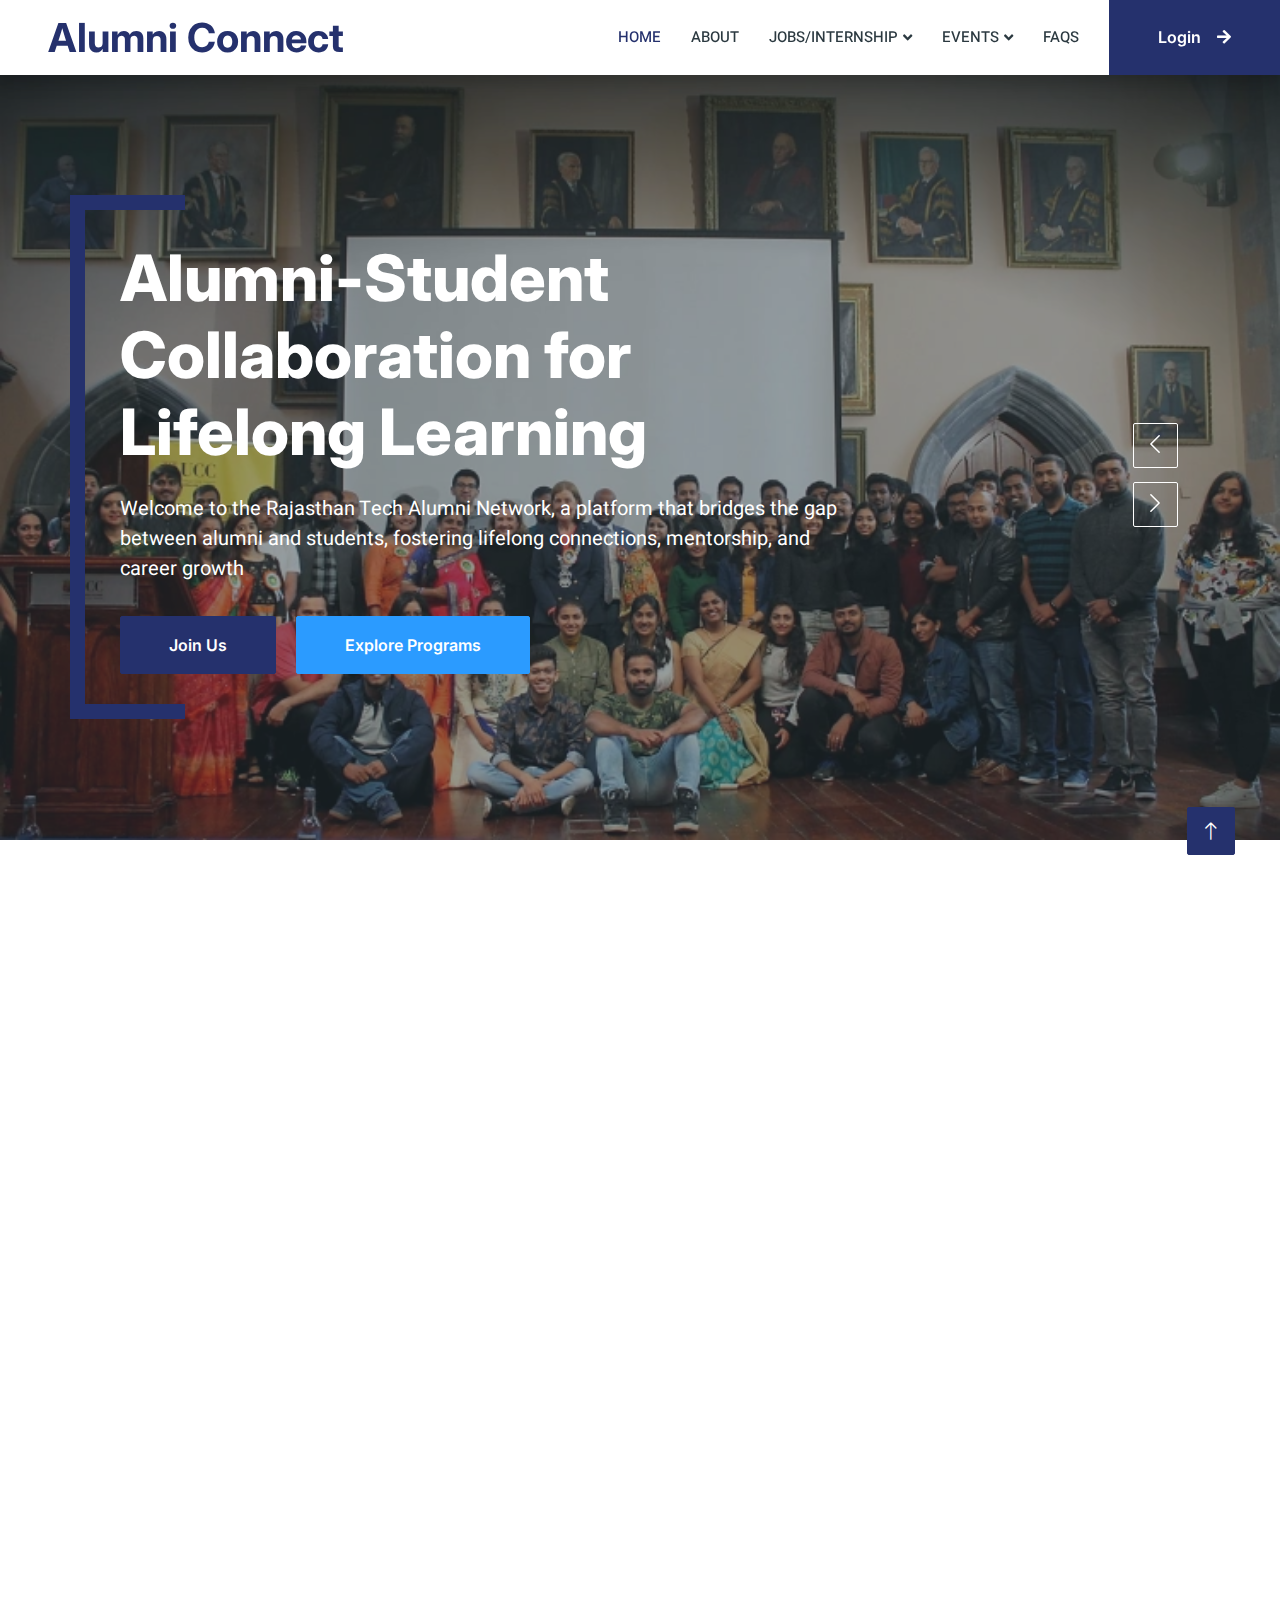
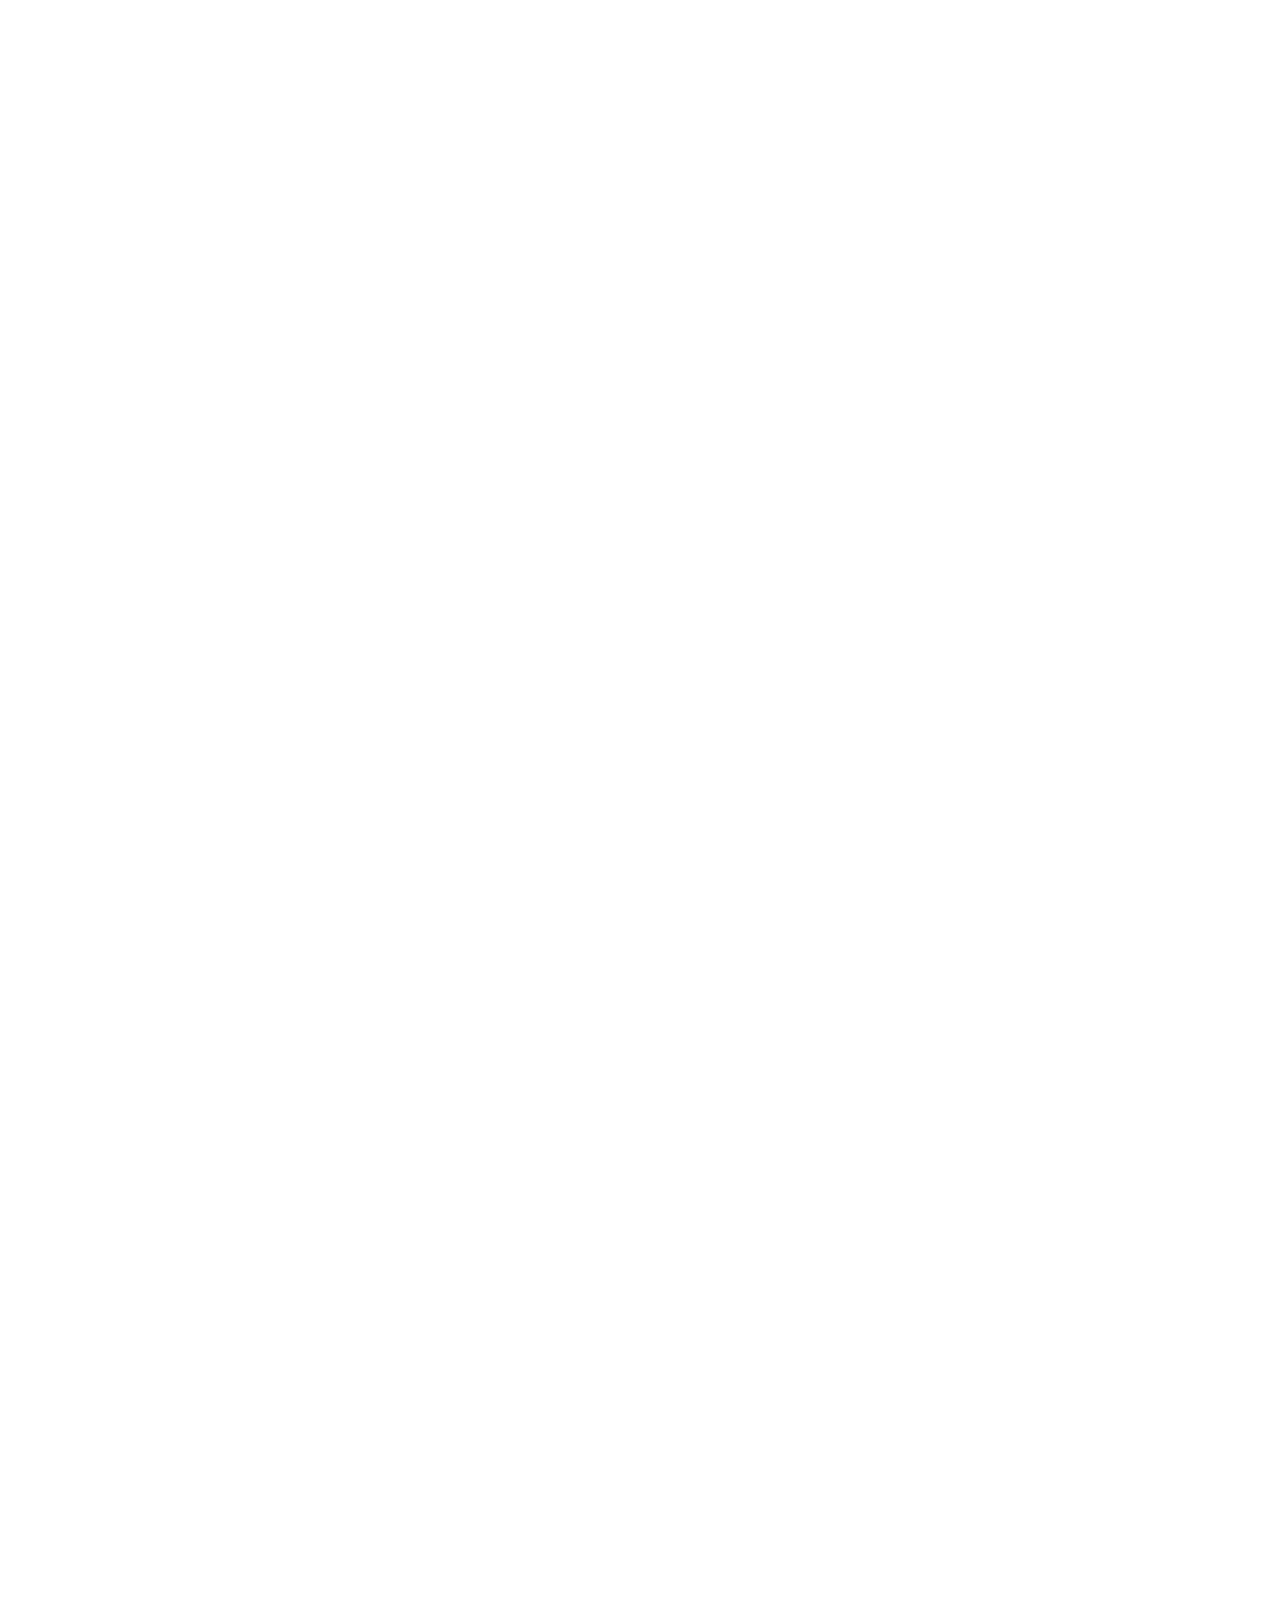
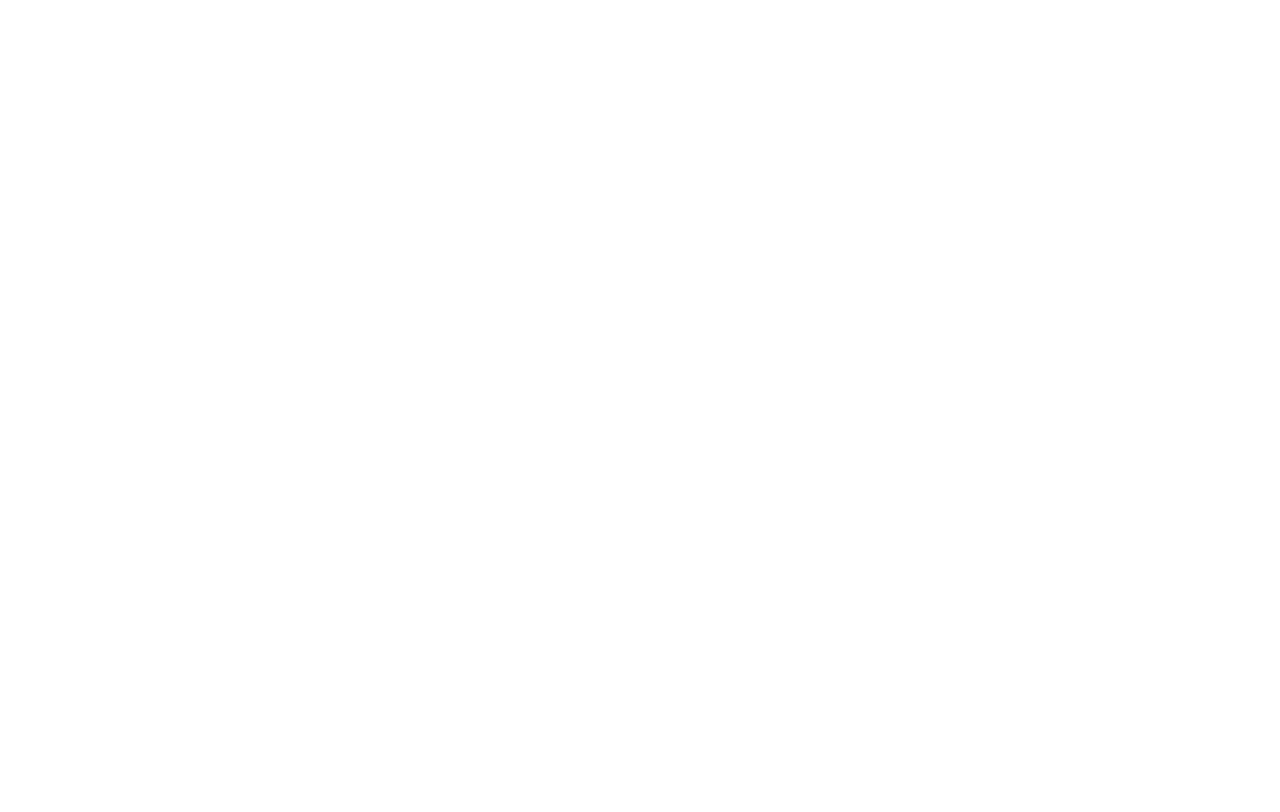
<file: index.html>
<!DOCTYPE html>
<html lang="en">

<head>
    <meta charset="utf-8">
    <title>Alumni Website</title>
    <meta content="width=device-width, initial-scale=1.0" name="viewport">
    <meta content="" name="keywords">
    <meta content="" name="description">

    <!-- Favicon -->
    <link href="img/favicon.ico" rel="icon">

    <!-- Google Web Fonts -->
    <link rel="preconnect" href="https://fonts.googleapis.com">
    <link rel="preconnect" href="https://fonts.gstatic.com" crossorigin>
    <link href="https://fonts.googleapis.com/css2?family=Heebo:wght@400;500;600&family=Inter:wght@700;800&display=swap" rel="stylesheet">
    
    <!-- Icon Font Stylesheet -->
    <link href="https://cdnjs.cloudflare.com/ajax/libs/font-awesome/5.10.0/css/all.min.css" rel="stylesheet">
    <link href="https://cdn.jsdelivr.net/npm/bootstrap-icons@1.4.1/font/bootstrap-icons.css" rel="stylesheet">

    <!-- Libraries Stylesheet -->
    <link href="lib/animate/animate.min.css" rel="stylesheet">
    <link href="lib/owlcarousel/assets/owl.carousel.min.css" rel="stylesheet">

    <!-- Customized Bootstrap Stylesheet -->
    <link href="css/bootstrap.min.css" rel="stylesheet">

    <!-- Template Stylesheet -->
    <link href="css/style.css" rel="stylesheet">
</head>

<body>
    <div class="container-xxl bg-white p-0">
        <!-- Spinner Start -->
        <div id="spinner" class="show bg-white position-fixed translate-middle w-100 vh-100 top-50 start-50 d-flex align-items-center justify-content-center">
            <div class="spinner-border text-primary" style="width: 3rem; height: 3rem;" role="status">
                <span class="sr-only">Loading...</span>
            </div>
        </div>
        <!-- Spinner End -->


        <!-- Navbar Start -->
        <nav class="navbar navbar-expand-lg bg-white navbar-light shadow sticky-top p-0">
            <a href="index.html" class="navbar-brand d-flex align-items-center text-center py-0 px-4 px-lg-5">
                <h1 class="m-0 text-primary">Alumni Connect</h1>
            </a>
            <button type="button" class="navbar-toggler me-4" data-bs-toggle="collapse" data-bs-target="#navbarCollapse">
                <span class="navbar-toggler-icon"></span>
            </button>
            <div class="collapse navbar-collapse" id="navbarCollapse">
                <div class="navbar-nav ms-auto p-4 p-lg-0">
                    <a href="index.html" class="nav-item nav-link active">Home</a>
                    <a href="about.html" class="nav-item nav-link">About</a>
                    <div class="nav-item dropdown">
                        <a href="#" class="nav-link dropdown-toggle" data-bs-toggle="dropdown">Jobs/Internship</a>
                        <div class="dropdown-menu rounded-0 m-0">
                            <a href="job-list.html" class="dropdown-item">Job List</a>
                            <a href="job-detail.html" class="dropdown-item">Job Detail</a>
                        </div>
                    </div>
                    <div class="nav-item dropdown">
                        <a href="#" class="nav-link dropdown-toggle" data-bs-toggle="dropdown">Events</a>
                        <div class="dropdown-menu rounded-0 m-0">
                            <a href="category.html" class="dropdown-item">Webinars&Mentorship</a>
                            <a href="testimonial.html" class="dropdown-item">Testimonial</a>
                            <a href="404.html" class="dropdown-item">Discussion Forums</a>
                        </div>
                    </div>
                    <a href="contact.html" class="nav-item nav-link">FAQs</a>
                </div>
                <a href="login.html" class="btn btn-primary rounded-0 py-4 px-lg-5 d-none d-lg-block">Login<i class="fa fa-arrow-right ms-3"></i></a>
            </div>
        </nav>
        <!-- Navbar End -->


        <!-- Carousel Start -->
        <div class="container-fluid p-0">
            <div class="owl-carousel header-carousel position-relative">
                <div class="owl-carousel-item position-relative">
                    <img class="img-fluid" src="img/about.webp" alt="">
                    <div class="position-absolute top-0 start-0 w-100 h-100 d-flex align-items-center" style="background: rgba(43, 57, 64, .5);">
                        <div class="container">
                            <div class="row justify-content-start">
                                <div class="col-10 col-lg-8">
                                    <h1 class="display-3 text-white animated slideInDown mb-4">Alumni-Student Collaboration for Lifelong Learning</h1>
                                    <p class="fs-5 fw-medium text-white mb-4 pb-2">Welcome to the Rajasthan Tech Alumni Network, a platform that bridges the gap between alumni and students, fostering lifelong connections, mentorship, and career growth</p>
                                    <a href="" class="btn btn-primary py-md-3 px-md-5 me-3 animated slideInLeft">Join Us</a>
                                    <a href="" class="btn btn-secondary py-md-3 px-md-5 animated slideInRight">Explore Programs</a>
                                </div>
                            </div>
                        </div>
                    </div>
                </div>
                <div class="owl-carousel-item position-relative">
                    <img class="img-fluid" src="img/homeimg2.jpg" alt="">
                    <div class="position-absolute top-0 start-0 w-100 h-100 d-flex align-items-center" style="background: rgba(43, 57, 64, .5);">
                        <div class="container">
                            <div class="row justify-content-start">
                                <div class="col-10 col-lg-8">
                                    <h1 class="display-3 text-white animated slideInDown mb-4">Unlock Guidance, Gain Insights, Shape Your Future</h1>
                                    <p class="fs-5 fw-medium text-white mb-4 pb-2">Join our community of industry leaders and aspiring students. Connect, collaborate, and build a brighter future together.</p>
                                    <a href="" class="btn btn-primary py-md-3 px-md-5 me-3 animated slideInLeft">Join Us</a>
                                    <a href="" class="btn btn-secondary py-md-3 px-md-5 animated slideInRight">Explore Programs</a>
                                </div>
                            </div>
                        </div>
                    </div>
                </div>
                
            </div>
        </div>
        <!-- Carousel End -->


       

        <!-- Category Start -->
        <div class="container-xxl py-5">
            <div class="container">
                <h1 class="text-center mb-5 wow fadeInUp" data-wow-delay="0.1s">Explore By Category</h1>
                <div class="row g-4">
                    <div class="col-lg-3 col-sm-6 wow fadeInUp" data-wow-delay="0.1s">
                        <a class="cat-item rounded p-4" href="">
                            <i class="fa fa-3x fa-mail-bulk text-primary mb-4"></i>
                            <h6 class="mb-3">Industry Trends</h6>
                            <p class="mb-0"></p>
                        </a>
                    </div>
                    <div class="col-lg-3 col-sm-6 wow fadeInUp" data-wow-delay="0.3s">
                        <a class="cat-item rounded p-4" href="">
                            <i class="fa fa-3x fa-headset text-primary mb-4"></i>
                            <h6 class="mb-3">Student Support</h6>
                            <p class="mb-0"></p>
                        </a>
                    </div>
                    <div class="col-lg-3 col-sm-6 wow fadeInUp" data-wow-delay="0.5s">
                        <a class="cat-item rounded p-4" href="">
                            <i class="fa fa-3x fa-user-tie text-primary mb-4"></i>
                            <h6 class="mb-3">Resume Builder</h6>
                            <p class="mb-0"></p>
                        </a>
                    </div>
                    <div class="col-lg-3 col-sm-6 wow fadeInUp" data-wow-delay="0.7s">
                        <a class="cat-item rounded p-4" href="">
                            <i class="fa fa-3x fa-tasks text-primary mb-4"></i>
                            <h6 class="mb-3">Placement Preparation</h6>
                            <p class="mb-0"></p>
                        </a>
                    </div>
                    <div class="col-lg-3 col-sm-6 wow fadeInUp" data-wow-delay="0.1s">
                        <a class="cat-item rounded p-4" href="">
                            <i class="fa fa-3x fa-chart-line text-primary mb-4"></i>
                            <h6 class="mb-3">Skill Development</h6>
                            <p class="mb-0"></p>
                        </a>
                    </div>
                    <div class="col-lg-3 col-sm-6 wow fadeInUp" data-wow-delay="0.3s">
                        <a class="cat-item rounded p-4" href="">
                            <i class="fa fa-3x fa-hands-helping text-primary mb-4"></i>
                            <h6 class="mb-3">Project Collaboration</h6>
                            <p class="mb-0"></p>
                        </a>
                    </div>
                    <div class="col-lg-3 col-sm-6 wow fadeInUp" data-wow-delay="0.5s">
                        <a class="cat-item rounded p-4" href="">
                            <i class="fa fa-3x fa-book-reader text-primary mb-4"></i>
                            <h6 class="mb-3">Career Counseling</h6>
                            <p class="mb-0"></p>
                        </a>
                    </div>
                    <div class="col-lg-3 col-sm-6 wow fadeInUp" data-wow-delay="0.7s">
                        <a class="cat-item rounded p-4" href="">
                            <i class="fa fa-3x fa-drafting-compass text-primary mb-4"></i>
                            <h6 class="mb-3">Job/Internship Listing</h6>
                            <p class="mb-0"></p>
                        </a>
                    </div>
                </div>
            </div>
        </div>
        <!-- Category End -->


        <!-- About Start -->
        <div class="container-xxl py-5">
            <div class="container">
                <div class="row g-5 align-items-center">
                    <div class="col-lg-6 wow fadeIn" data-wow-delay="0.1s">
                        <div class="row g-0 about-bg rounded overflow-hidden">
                            <div class="col-6 text-start">
                                <img class="img-fluid w-100" src="img/about1.jpg">
                            </div>
                            <div class="col-6 text-start">
                                <!-- <img class="img-fluid" src="img/about2.webp" style="width: 95%; margin-top: 15%;"> -->
                            </div>
                            <div class="col-6 text-end">
                                <!-- <img class="img-fluid" src="img/about4.jpg" style="width: 95%;"> -->
                            </div>
                            <div class="col-6 text-end">
                                <img class="img-fluid w-100" src="img/about3.jpg">
                            </div>
                        </div>
                    </div>
                    <div class="col-lg-6 wow fadeIn" data-wow-delay="0.5s">
                        <h1 class="mb-4">Alumni Connect: Where Experience Meets Ambition</h1>
                        <p class="mb-4">Alumni Connect is a platform that bridges the gap between alumni and students, fostering mentorship, collaboration, and career guidance. Empower your journey with real-world insights from industry leaders.</p>
                        <p><i class="fa fa-check text-primary me-3"></i><b>Mentorship:</b> Get career guidance from experienced alumni.</p>
                        <p><i class="fa fa-check text-primary me-3"></i><b>Career Opportunities:</b> Explore job openings and network with &nbsp;&nbsp;&nbsp;&nbsp;&nbsp;&nbsp;&nbsp;&nbsp;&nbsp;professionals.</p>
                        <p><i class="fa fa-check text-primary me-3"></i><b>Learning Events: </b>Join webinars, discussions, and alumni meetups.</p>
                        <p><i class="fa fa-check text-primary me-3"></i><b>Community: </b>Build lasting professional connections.</p>
                        <a class="btn btn-primary py-3 px-5 mt-3" href="">Read More</a>
                    </div>
                </div>
            </div>
        </div>
        <!-- About End -->


        <!-- Jobs Start -->
        <div class="container-xxl py-5">
            <div class="container">
                <h1 class="text-center mb-5 wow fadeInUp" data-wow-delay="0.1s">Job/Internship Listing</h1>
                <div class="tab-class text-center wow fadeInUp" data-wow-delay="0.3s">
                    <ul class="nav nav-pills d-inline-flex justify-content-center border-bottom mb-5">
                        <li class="nav-item">
                            <a class="d-flex align-items-center text-start mx-3 ms-0 pb-3 active" data-bs-toggle="pill" href="#tab-1">
                                <h6 class="mt-n1 mb-0">Featured</h6>
                            </a>
                        </li>
                        <li class="nav-item">
                            <a class="d-flex align-items-center text-start mx-3 pb-3" data-bs-toggle="pill" href="#tab-2">
                                <h6 class="mt-n1 mb-0">Full Time</h6>
                            </a>
                        </li>
                        <li class="nav-item">
                            <a class="d-flex align-items-center text-start mx-3 me-0 pb-3" data-bs-toggle="pill" href="#tab-3">
                                <h6 class="mt-n1 mb-0">Part Time</h6>
                            </a>
                        </li>
                    </ul>
                    <div class="tab-content">
                        <div id="tab-1" class="tab-pane fade show p-0 active">
                            <div class="job-item p-4 mb-4">
                                <div class="row g-4">
                                    <div class="col-sm-12 col-md-8 d-flex align-items-center">
                                        <img class="flex-shrink-0 img-fluid border rounded" src="img/com-logo-1.jpg" alt="" style="width: 80px; height: 80px;">
                                        <div class="text-start ps-4">
                                            <h5 class="mb-3">Software Engineer</h5>
                                            <span class="text-truncate me-3"><i class="fa fa-map-marker-alt text-primary me-2"></i>Banglore, India</span>
                                            <span class="text-truncate me-3"><i class="far fa-clock text-primary me-2"></i>Full Time</span>
                                            <span class="text-truncate me-0"><i class="far fa-money-bill-alt text-primary me-2"></i>$123 - $456</span>
                                        </div>
                                    </div>
                                    <div class="col-sm-12 col-md-4 d-flex flex-column align-items-start align-items-md-end justify-content-center">
                                        <div class="d-flex mb-3">
                                            <a class="btn btn-light btn-square me-3" href=""><i class="far fa-heart text-primary"></i></a>
                                            <a class="btn btn-primary" href="">Apply Now</a>
                                        </div>
                                        <small class="text-truncate"><i class="far fa-calendar-alt text-primary me-2"></i>Date Line: 01 Jan, 2045</small>
                                    </div>
                                </div>
                            </div>
                            <div class="job-item p-4 mb-4">
                                <div class="row g-4">
                                    <div class="col-sm-12 col-md-8 d-flex align-items-center">
                                        <img class="flex-shrink-0 img-fluid border rounded" src="img/com-logo-2.jpg" alt="" style="width: 80px; height: 80px;">
                                        <div class="text-start ps-4">
                                            <h5 class="mb-3">Marketing Manager</h5>
                                            <span class="text-truncate me-3"><i class="fa fa-map-marker-alt text-primary me-2"></i>Mumbai, India</span>
                                            <span class="text-truncate me-3"><i class="far fa-clock text-primary me-2"></i>Full Time</span>
                                            <span class="text-truncate me-0"><i class="far fa-money-bill-alt text-primary me-2"></i>$123 - $456</span>
                                        </div>
                                    </div>
                                    <div class="col-sm-12 col-md-4 d-flex flex-column align-items-start align-items-md-end justify-content-center">
                                        <div class="d-flex mb-3">
                                            <a class="btn btn-light btn-square me-3" href=""><i class="far fa-heart text-primary"></i></a>
                                            <a class="btn btn-primary" href="">Apply Now</a>
                                        </div>
                                        <small class="text-truncate"><i class="far fa-calendar-alt text-primary me-2"></i>Date Line: 01 Jan, 2045</small>
                                    </div>
                                </div>
                            </div>
                            <div class="job-item p-4 mb-4">
                                <div class="row g-4">
                                    <div class="col-sm-12 col-md-8 d-flex align-items-center">
                                        <img class="flex-shrink-0 img-fluid border rounded" src="img/com-logo-3.jpg" alt="" style="width: 80px; height: 80px;">
                                        <div class="text-start ps-4">
                                            <h5 class="mb-3">Product Designer</h5>
                                            <span class="text-truncate me-3"><i class="fa fa-map-marker-alt text-primary me-2"></i>Hyderabad, India</span>
                                            <span class="text-truncate me-3"><i class="far fa-clock text-primary me-2"></i>Full Time</span>
                                            <span class="text-truncate me-0"><i class="far fa-money-bill-alt text-primary me-2"></i>$123 - $456</span>
                                        </div>
                                    </div>
                                    <div class="col-sm-12 col-md-4 d-flex flex-column align-items-start align-items-md-end justify-content-center">
                                        <div class="d-flex mb-3">
                                            <a class="btn btn-light btn-square me-3" href=""><i class="far fa-heart text-primary"></i></a>
                                            <a class="btn btn-primary" href="">Apply Now</a>
                                        </div>
                                        <small class="text-truncate"><i class="far fa-calendar-alt text-primary me-2"></i>Date Line: 01 Jan, 2045</small>
                                    </div>
                                </div>
                            </div>
                            <div class="job-item p-4 mb-4">
                                <div class="row g-4">
                                    <div class="col-sm-12 col-md-8 d-flex align-items-center">
                                        <img class="flex-shrink-0 img-fluid border rounded" src="img/com-logo-4.jpg" alt="" style="width: 80px; height: 80px;">
                                        <div class="text-start ps-4">
                                            <h5 class="mb-3">Creative Director</h5>
                                            <span class="text-truncate me-3"><i class="fa fa-map-marker-alt text-primary me-2"></i>Delhi, India</span>
                                            <span class="text-truncate me-3"><i class="far fa-clock text-primary me-2"></i>Full Time</span>
                                            <span class="text-truncate me-0"><i class="far fa-money-bill-alt text-primary me-2"></i>$123 - $456</span>
                                        </div>
                                    </div>
                                    <div class="col-sm-12 col-md-4 d-flex flex-column align-items-start align-items-md-end justify-content-center">
                                        <div class="d-flex mb-3">
                                            <a class="btn btn-light btn-square me-3" href=""><i class="far fa-heart text-primary"></i></a>
                                            <a class="btn btn-primary" href="">Apply Now</a>
                                        </div>
                                        <small class="text-truncate"><i class="far fa-calendar-alt text-primary me-2"></i>Date Line: 01 Jan, 2045</small>
                                    </div>
                                </div>
                            </div>
                            <div class="job-item p-4 mb-4">
                                <div class="row g-4">
                                    <div class="col-sm-12 col-md-8 d-flex align-items-center">
                                        <img class="flex-shrink-0 img-fluid border rounded" src="img/com-logo-5.jpg" alt="" style="width: 80px; height: 80px;">
                                        <div class="text-start ps-4">
                                            <h5 class="mb-3">Wordpress Developer</h5>
                                            <span class="text-truncate me-3"><i class="fa fa-map-marker-alt text-primary me-2"></i>Banglore, India</span>
                                            <span class="text-truncate me-3"><i class="far fa-clock text-primary me-2"></i>Full Time</span>
                                            <span class="text-truncate me-0"><i class="far fa-money-bill-alt text-primary me-2"></i>$123 - $456</span>
                                        </div>
                                    </div>
                                    <div class="col-sm-12 col-md-4 d-flex flex-column align-items-start align-items-md-end justify-content-center">
                                        <div class="d-flex mb-3">
                                            <a class="btn btn-light btn-square me-3" href=""><i class="far fa-heart text-primary"></i></a>
                                            <a class="btn btn-primary" href="">Apply Now</a>
                                        </div>
                                        <small class="text-truncate"><i class="far fa-calendar-alt text-primary me-2"></i>Date Line: 01 Jan, 2045</small>
                                    </div>
                                </div>
                            </div>
                            <a class="btn btn-primary py-3 px-5" href="">Browse More Jobs</a>
                        </div>
                        <div id="tab-2" class="tab-pane fade show p-0">
                            <div class="job-item p-4 mb-4">
                                <div class="row g-4">
                                    <div class="col-sm-12 col-md-8 d-flex align-items-center">
                                        <img class="flex-shrink-0 img-fluid border rounded" src="img/com-logo-1.jpg" alt="" style="width: 80px; height: 80px;">
                                        <div class="text-start ps-4">
                                            <h5 class="mb-3">Software Engineer</h5>
                                            <span class="text-truncate me-3"><i class="fa fa-map-marker-alt text-primary me-2"></i>Banglore, India</span>
                                            <span class="text-truncate me-3"><i class="far fa-clock text-primary me-2"></i>Full Time</span>
                                            <span class="text-truncate me-0"><i class="far fa-money-bill-alt text-primary me-2"></i>$123 - $456</span>
                                        </div>
                                    </div>
                                    <div class="col-sm-12 col-md-4 d-flex flex-column align-items-start align-items-md-end justify-content-center">
                                        <div class="d-flex mb-3">
                                            <a class="btn btn-light btn-square me-3" href=""><i class="far fa-heart text-primary"></i></a>
                                            <a class="btn btn-primary" href="">Apply Now</a>
                                        </div>
                                        <small class="text-truncate"><i class="far fa-calendar-alt text-primary me-2"></i>Date Line: 01 Jan, 2045</small>
                                    </div>
                                </div>
                            </div>
                            <div class="job-item p-4 mb-4">
                                <div class="row g-4">
                                    <div class="col-sm-12 col-md-8 d-flex align-items-center">
                                        <img class="flex-shrink-0 img-fluid border rounded" src="img/com-logo-2.jpg" alt="" style="width: 80px; height: 80px;">
                                        <div class="text-start ps-4">
                                            <h5 class="mb-3">Marketing Manager</h5>
                                            <span class="text-truncate me-3"><i class="fa fa-map-marker-alt text-primary me-2"></i>Banglore, India</span>
                                            <span class="text-truncate me-3"><i class="far fa-clock text-primary me-2"></i>Full Time</span>
                                            <span class="text-truncate me-0"><i class="far fa-money-bill-alt text-primary me-2"></i>$123 - $456</span>
                                        </div>
                                    </div>
                                    <div class="col-sm-12 col-md-4 d-flex flex-column align-items-start align-items-md-end justify-content-center">
                                        <div class="d-flex mb-3">
                                            <a class="btn btn-light btn-square me-3" href=""><i class="far fa-heart text-primary"></i></a>
                                            <a class="btn btn-primary" href="">Apply Now</a>
                                        </div>
                                        <small class="text-truncate"><i class="far fa-calendar-alt text-primary me-2"></i>Date Line: 01 Jan, 2045</small>
                                    </div>
                                </div>
                            </div>
                            <div class="job-item p-4 mb-4">
                                <div class="row g-4">
                                    <div class="col-sm-12 col-md-8 d-flex align-items-center">
                                        <img class="flex-shrink-0 img-fluid border rounded" src="img/com-logo-3.jpg" alt="" style="width: 80px; height: 80px;">
                                        <div class="text-start ps-4">
                                            <h5 class="mb-3">Product Designer</h5>
                                            <span class="text-truncate me-3"><i class="fa fa-map-marker-alt text-primary me-2"></i>Banglore, India</span>
                                            <span class="text-truncate me-3"><i class="far fa-clock text-primary me-2"></i>Full Time</span>
                                            <span class="text-truncate me-0"><i class="far fa-money-bill-alt text-primary me-2"></i>$123 - $456</span>
                                        </div>
                                    </div>
                                    <div class="col-sm-12 col-md-4 d-flex flex-column align-items-start align-items-md-end justify-content-center">
                                        <div class="d-flex mb-3">
                                            <a class="btn btn-light btn-square me-3" href=""><i class="far fa-heart text-primary"></i></a>
                                            <a class="btn btn-primary" href="">Apply Now</a>
                                        </div>
                                        <small class="text-truncate"><i class="far fa-calendar-alt text-primary me-2"></i>Date Line: 01 Jan, 2045</small>
                                    </div>
                                </div>
                            </div>
                            <div class="job-item p-4 mb-4">
                                <div class="row g-4">
                                    <div class="col-sm-12 col-md-8 d-flex align-items-center">
                                        <img class="flex-shrink-0 img-fluid border rounded" src="img/com-logo-4.jpg" alt="" style="width: 80px; height: 80px;">
                                        <div class="text-start ps-4">
                                            <h5 class="mb-3">Creative Director</h5>
                                            <span class="text-truncate me-3"><i class="fa fa-map-marker-alt text-primary me-2"></i>Banglore, India</span>
                                            <span class="text-truncate me-3"><i class="far fa-clock text-primary me-2"></i>Full Time</span>
                                            <span class="text-truncate me-0"><i class="far fa-money-bill-alt text-primary me-2"></i>$123 - $456</span>
                                        </div>
                                    </div>
                                    <div class="col-sm-12 col-md-4 d-flex flex-column align-items-start align-items-md-end justify-content-center">
                                        <div class="d-flex mb-3">
                                            <a class="btn btn-light btn-square me-3" href=""><i class="far fa-heart text-primary"></i></a>
                                            <a class="btn btn-primary" href="">Apply Now</a>
                                        </div>
                                        <small class="text-truncate"><i class="far fa-calendar-alt text-primary me-2"></i>Date Line: 01 Jan, 2045</small>
                                    </div>
                                </div>
                            </div>
                            <div class="job-item p-4 mb-4">
                                <div class="row g-4">
                                    <div class="col-sm-12 col-md-8 d-flex align-items-center">
                                        <img class="flex-shrink-0 img-fluid border rounded" src="img/com-logo-5.jpg" alt="" style="width: 80px; height: 80px;">
                                        <div class="text-start ps-4">
                                            <h5 class="mb-3">Wordpress Developer</h5>
                                            <span class="text-truncate me-3"><i class="fa fa-map-marker-alt text-primary me-2"></i>Banglore, India</span>
                                            <span class="text-truncate me-3"><i class="far fa-clock text-primary me-2"></i>Full Time</span>
                                            <span class="text-truncate me-0"><i class="far fa-money-bill-alt text-primary me-2"></i>$123 - $456</span>
                                        </div>
                                    </div>
                                    <div class="col-sm-12 col-md-4 d-flex flex-column align-items-start align-items-md-end justify-content-center">
                                        <div class="d-flex mb-3">
                                            <a class="btn btn-light btn-square me-3" href=""><i class="far fa-heart text-primary"></i></a>
                                            <a class="btn btn-primary" href="">Apply Now</a>
                                        </div>
                                        <small class="text-truncate"><i class="far fa-calendar-alt text-primary me-2"></i>Date Line: 01 Jan, 2045</small>
                                    </div>
                                </div>
                            </div>
                            <a class="btn btn-primary py-3 px-5" href="">Browse More Jobs</a>
                        </div>
                        <div id="tab-3" class="tab-pane fade show p-0">
                            <div class="job-item p-4 mb-4">
                                <div class="row g-4">
                                    <div class="col-sm-12 col-md-8 d-flex align-items-center">
                                        <img class="flex-shrink-0 img-fluid border rounded" src="img/com-logo-1.jpg" alt="" style="width: 80px; height: 80px;">
                                        <div class="text-start ps-4">
                                            <h5 class="mb-3">Software Engineer</h5>
                                            <span class="text-truncate me-3"><i class="fa fa-map-marker-alt text-primary me-2"></i>Mumbai, India</span>
                                            <span class="text-truncate me-3"><i class="far fa-clock text-primary me-2"></i>Full Time</span>
                                            <span class="text-truncate me-0"><i class="far fa-money-bill-alt text-primary me-2"></i>$123 - $456</span>
                                        </div>
                                    </div>
                                    <div class="col-sm-12 col-md-4 d-flex flex-column align-items-start align-items-md-end justify-content-center">
                                        <div class="d-flex mb-3">
                                            <a class="btn btn-light btn-square me-3" href=""><i class="far fa-heart text-primary"></i></a>
                                            <a class="btn btn-primary" href="">Apply Now</a>
                                        </div>
                                        <small class="text-truncate"><i class="far fa-calendar-alt text-primary me-2"></i>Date Line: 01 Jan, 2045</small>
                                    </div>
                                </div>
                            </div>
                            <div class="job-item p-4 mb-4">
                                <div class="row g-4">
                                    <div class="col-sm-12 col-md-8 d-flex align-items-center">
                                        <img class="flex-shrink-0 img-fluid border rounded" src="img/com-logo-2.jpg" alt="" style="width: 80px; height: 80px;">
                                        <div class="text-start ps-4">
                                            <h5 class="mb-3">Marketing Manager</h5>
                                            <span class="text-truncate me-3"><i class="fa fa-map-marker-alt text-primary me-2"></i>Mumbai, India</span>
                                            <span class="text-truncate me-3"><i class="far fa-clock text-primary me-2"></i>Full Time</span>
                                            <span class="text-truncate me-0"><i class="far fa-money-bill-alt text-primary me-2"></i>$123 - $456</span>
                                        </div>
                                    </div>
                                    <div class="col-sm-12 col-md-4 d-flex flex-column align-items-start align-items-md-end justify-content-center">
                                        <div class="d-flex mb-3">
                                            <a class="btn btn-light btn-square me-3" href=""><i class="far fa-heart text-primary"></i></a>
                                            <a class="btn btn-primary" href="">Apply Now</a>
                                        </div>
                                        <small class="text-truncate"><i class="far fa-calendar-alt text-primary me-2"></i>Date Line: 01 Jan, 2045</small>
                                    </div>
                                </div>
                            </div>
                            <div class="job-item p-4 mb-4">
                                <div class="row g-4">
                                    <div class="col-sm-12 col-md-8 d-flex align-items-center">
                                        <img class="flex-shrink-0 img-fluid border rounded" src="img/com-logo-3.jpg" alt="" style="width: 80px; height: 80px;">
                                        <div class="text-start ps-4">
                                            <h5 class="mb-3">Product Designer</h5>
                                            <span class="text-truncate me-3"><i class="fa fa-map-marker-alt text-primary me-2"></i>Mumbai, India</span>
                                            <span class="text-truncate me-3"><i class="far fa-clock text-primary me-2"></i>Full Time</span>
                                            <span class="text-truncate me-0"><i class="far fa-money-bill-alt text-primary me-2"></i>$123 - $456</span>
                                        </div>
                                    </div>
                                    <div class="col-sm-12 col-md-4 d-flex flex-column align-items-start align-items-md-end justify-content-center">
                                        <div class="d-flex mb-3">
                                            <a class="btn btn-light btn-square me-3" href=""><i class="far fa-heart text-primary"></i></a>
                                            <a class="btn btn-primary" href="">Apply Now</a>
                                        </div>
                                        <small class="text-truncate"><i class="far fa-calendar-alt text-primary me-2"></i>Date Line: 01 Jan, 2045</small>
                                    </div>
                                </div>
                            </div>
                            <div class="job-item p-4 mb-4">
                                <div class="row g-4">
                                    <div class="col-sm-12 col-md-8 d-flex align-items-center">
                                        <img class="flex-shrink-0 img-fluid border rounded" src="img/com-logo-4.jpg" alt="" style="width: 80px; height: 80px;">
                                        <div class="text-start ps-4">
                                            <h5 class="mb-3">Creative Director</h5>
                                            <span class="text-truncate me-3"><i class="fa fa-map-marker-alt text-primary me-2"></i>Mumbai, India</span>
                                            <span class="text-truncate me-3"><i class="far fa-clock text-primary me-2"></i>Full Time</span>
                                            <span class="text-truncate me-0"><i class="far fa-money-bill-alt text-primary me-2"></i>$123 - $456</span>
                                        </div>
                                    </div>
                                    <div class="col-sm-12 col-md-4 d-flex flex-column align-items-start align-items-md-end justify-content-center">
                                        <div class="d-flex mb-3">
                                            <a class="btn btn-light btn-square me-3" href=""><i class="far fa-heart text-primary"></i></a>
                                            <a class="btn btn-primary" href="">Apply Now</a>
                                        </div>
                                        <small class="text-truncate"><i class="far fa-calendar-alt text-primary me-2"></i>Date Line: 01 Jan, 2045</small>
                                    </div>
                                </div>
                            </div>
                            <div class="job-item p-4 mb-4">
                                <div class="row g-4">
                                    <div class="col-sm-12 col-md-8 d-flex align-items-center">
                                        <img class="flex-shrink-0 img-fluid border rounded" src="img/com-logo-5.jpg" alt="" style="width: 80px; height: 80px;">
                                        <div class="text-start ps-4">
                                            <h5 class="mb-3">Wordpress Developer</h5>
                                            <span class="text-truncate me-3"><i class="fa fa-map-marker-alt text-primary me-2"></i>Delhi, India</span>
                                            <span class="text-truncate me-3"><i class="far fa-clock text-primary me-2"></i>Full Time</span>
                                            <span class="text-truncate me-0"><i class="far fa-money-bill-alt text-primary me-2"></i>$123 - $456</span>
                                        </div>
                                    </div>
                                    <div class="col-sm-12 col-md-4 d-flex flex-column align-items-start align-items-md-end justify-content-center">
                                        <div class="d-flex mb-3">
                                            <a class="btn btn-light btn-square me-3" href=""><i class="far fa-heart text-primary"></i></a>
                                            <a class="btn btn-primary" href="">Apply Now</a>
                                        </div>
                                        <small class="text-truncate"><i class="far fa-calendar-alt text-primary me-2"></i>Date Line: 01 Jan, 2045</small>
                                    </div>
                                </div>
                            </div>
                            <a class="btn btn-primary py-3 px-5" href="">Browse More Jobs</a>
                        </div>
                    </div>
                </div>
            </div>
        </div>
        <!-- Jobs End -->


        <!-- Testimonial Start -->
        <div class="container-xxl py-5 wow fadeInUp" data-wow-delay="0.1s">
            <div class="container">
                <h1 class="text-center mb-5">Our Testimonial</h1>
                <div class="owl-carousel testimonial-carousel">
                    <div class="testimonial-item bg-light rounded p-4">
                        <i class="fa fa-quote-left fa-2x text-primary mb-3"></i>
                        <p>Dolor et eos labore, stet justo sed est sed. Diam sed sed dolor stet amet eirmod eos labore diam</p>
                        <div class="d-flex align-items-center">
                            <img class="img-fluid flex-shrink-0 rounded" src="img/test1.avif" style="width: 50px; height: 50px;">
                            <div class="ps-3">
                                <h5 class="mb-1"> Name</h5>
                                <small>Profession</small>
                            </div>
                        </div>
                    </div>
                    <div class="testimonial-item bg-light rounded p-4">
                        <i class="fa fa-quote-left fa-2x text-primary mb-3"></i>
                        <p>Dolor et eos labore, stet justo sed est sed. Diam sed sed dolor stet amet eirmod eos labore diam</p>
                        <div class="d-flex align-items-center">
                            <img class="img-fluid flex-shrink-0 rounded" src="img/test2.avif" style="width: 50px; height: 50px;">
                            <div class="ps-3">
                                <h5 class="mb-1"> Name</h5>
                                <small>Profession</small>
                            </div>
                        </div>
                    </div>
                    <div class="testimonial-item bg-light rounded p-4">
                        <i class="fa fa-quote-left fa-2x text-primary mb-3"></i>
                        <p>Dolor et eos labore, stet justo sed est sed. Diam sed sed dolor stet amet eirmod eos labore diam</p>
                        <div class="d-flex align-items-center">
                            <img class="img-fluid flex-shrink-0 rounded" src="img/test3.webp" style="width: 50px; height: 50px;">
                            <div class="ps-3">
                                <h5 class="mb-1"> Name</h5>
                                <small>Profession</small>
                            </div>
                        </div>
                    </div>
                    <div class="testimonial-item bg-light rounded p-4">
                        <i class="fa fa-quote-left fa-2x text-primary mb-3"></i>
                        <p>Dolor et eos labore, stet justo sed est sed. Diam sed sed dolor stet amet eirmod eos labore diam</p>
                        <div class="d-flex align-items-center">
                            <img class="img-fluid flex-shrink-0 rounded" src="img/test4.jpg" style="width: 50px; height: 50px;">
                            <div class="ps-3">
                                <h5 class="mb-1"> Name</h5>
                                <small>Profession</small>
                            </div>
                        </div>
                    </div>
                </div>
            </div>
        </div>
        <!-- Testimonial End -->
        

        <!-- Footer Start -->
        <div class="container-fluid bg-dark text-white-50 footer pt-5 mt-5 wow fadeIn" data-wow-delay="0.1s">
            <div class="container py-5">
                <div class="row g-5">
                    <div class="col-lg-3 col-md-6">
                        <h5 class="text-white mb-4">Company</h5>
                        <a class="btn btn-link text-white-50" href="">About Us</a>
                        <a class="btn btn-link text-white-50" href="">Contact Us</a>
                        <a class="btn btn-link text-white-50" href="">Our Services</a>
                        <a class="btn btn-link text-white-50" href="">Privacy Policy</a>
                        <a class="btn btn-link text-white-50" href="">Terms & Condition</a>
                    </div>
                    <div class="col-lg-3 col-md-6">
                        <h5 class="text-white mb-4">Quick Links</h5>
                        <a class="btn btn-link text-white-50" href="">About Us</a>
                        <a class="btn btn-link text-white-50" href="">Contact Us</a>
                        <a class="btn btn-link text-white-50" href="">Our Services</a>
                        <a class="btn btn-link text-white-50" href="">Privacy Policy</a>
                        <a class="btn btn-link text-white-50" href="">Terms & Condition</a>
                    </div>
                    <div class="col-lg-3 col-md-6">
                        <h5 class="text-white mb-4">Contact</h5>
                        <p class="mb-2"><i class="fa fa-map-marker-alt me-3"></i>Location, City, Country</p>
                        <p class="mb-2"><i class="fa fa-phone-alt me-3"></i>+012 345 67890</p>
                        <p class="mb-2"><i class="fa fa-envelope me-3"></i>info@example.com</p>
                        <div class="d-flex pt-2">
                            <a class="btn btn-outline-light btn-social" href=""><i class="fab fa-twitter"></i></a>
                            <a class="btn btn-outline-light btn-social" href=""><i class="fab fa-facebook-f"></i></a>
                            <a class="btn btn-outline-light btn-social" href=""><i class="fab fa-youtube"></i></a>
                            <a class="btn btn-outline-light btn-social" href=""><i class="fab fa-linkedin-in"></i></a>
                        </div>
                    </div>
                    <div class="col-lg-3 col-md-6">
                        <h5 class="text-white mb-4">Newsletter</h5>
                        <p>Dolor amet sit justo amet elitr clita ipsum elitr est.</p>
                        <div class="position-relative mx-auto" style="max-width: 400px;">
                            <input class="form-control bg-transparent w-100 py-3 ps-4 pe-5" type="text" placeholder="Your email">
                            <button type="button" class="btn btn-primary py-2 position-absolute top-0 end-0 mt-2 me-2">SignUp</button>
                        </div>
                    </div>
                </div>
            </div>
            <div class="container">
                <div class="copyright">
                    <div class="row">
                        <div class="col-md-6 text-center text-md-start mb-3 mb-md-0">
                            &copy; <a class="border-bottom" href="https://freewebsitecode.com">Alumni Connect</a>, All Right Reserved. 
							
							
							Designed By <a class="border-bottom" href="https://freewebsitecode.com"></a>
                        </div>
                        <div class="col-md-6 text-center text-md-end">
                            <div class="footer-menu">
                                <a href="">Home</a>
                                <a href="">Cookies</a>
                                <a href="">Help</a>
                                <a href="">FQAs</a>
                            </div>
                        </div>
                    </div>
                </div>
            </div>
        </div>
        <!-- Footer End -->


        <!-- Back to Top -->
        <a href="#" class="btn btn-lg btn-primary btn-lg-square back-to-top"><i class="bi bi-arrow-up"></i></a>
    </div>

    <!-- JavaScript Libraries -->
    <script src="https://code.jquery.com/jquery-3.4.1.min.js"></script>
    <script src="https://cdn.jsdelivr.net/npm/bootstrap@5.0.0/dist/js/bootstrap.bundle.min.js"></script>
    <script src="lib/wow/wow.min.js"></script>
    <script src="lib/easing/easing.min.js"></script>
    <script src="lib/waypoints/waypoints.min.js"></script>
    <script src="lib/owlcarousel/owl.carousel.min.js"></script>

    <!-- Template Javascript -->
    <script src="js/main.js"></script>
</body>

</html>
</file>
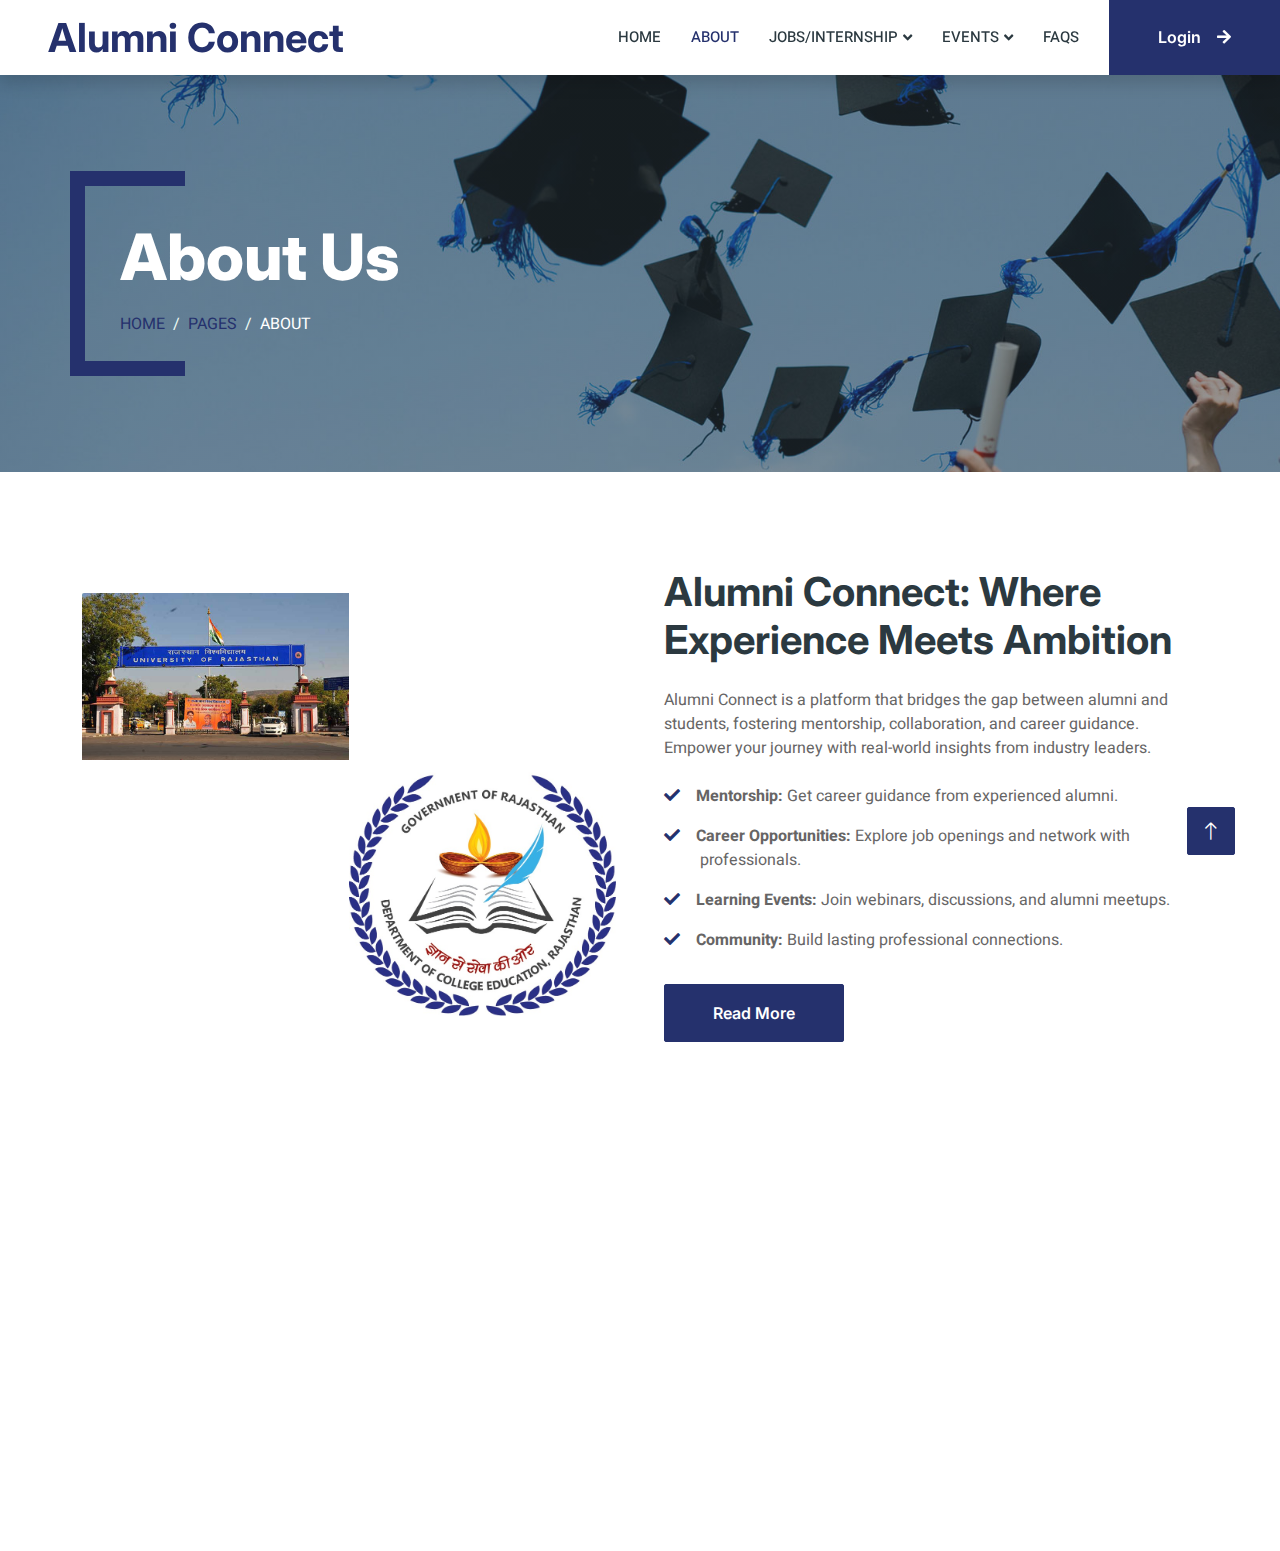
<file: about.html>
<!DOCTYPE html>
<html lang="en">

<head>
    <meta charset="utf-8">
    <title>Alumni Website</title>
    <meta content="width=device-width, initial-scale=1.0" name="viewport">
    <meta content="" name="keywords">
    <meta content="" name="description">

    <!-- Favicon -->
    <link href="img/favicon.ico" rel="icon">

    <!-- Google Web Fonts -->
    <link rel="preconnect" href="https://fonts.googleapis.com">
    <link rel="preconnect" href="https://fonts.gstatic.com" crossorigin>
    <link href="https://fonts.googleapis.com/css2?family=Heebo:wght@400;500;600&family=Inter:wght@700;800&display=swap" rel="stylesheet">
    
    <!-- Icon Font Stylesheet -->
    <link href="https://cdnjs.cloudflare.com/ajax/libs/font-awesome/5.10.0/css/all.min.css" rel="stylesheet">
    <link href="https://cdn.jsdelivr.net/npm/bootstrap-icons@1.4.1/font/bootstrap-icons.css" rel="stylesheet">

    <!-- Libraries Stylesheet -->
    <link href="lib/animate/animate.min.css" rel="stylesheet">
    <link href="lib/owlcarousel/assets/owl.carousel.min.css" rel="stylesheet">

    <!-- Customized Bootstrap Stylesheet -->
    <link href="css/bootstrap.min.css" rel="stylesheet">

    <!-- Template Stylesheet -->
    <link href="css/style.css" rel="stylesheet">
</head>

<body>
    <div class="container-xxl bg-white p-0">
        <!-- Spinner Start -->
        <div id="spinner" class="show bg-white position-fixed translate-middle w-100 vh-100 top-50 start-50 d-flex align-items-center justify-content-center">
            <div class="spinner-border text-primary" style="width: 3rem; height: 3rem;" role="status">
                <span class="sr-only">Loading...</span>
            </div>
        </div>
        <!-- Spinner End -->


        <!-- Navbar Start -->
        <nav class="navbar navbar-expand-lg bg-white navbar-light shadow sticky-top p-0">
            <a href="index.html" class="navbar-brand d-flex align-items-center text-center py-0 px-4 px-lg-5">
                <h1 class="m-0 text-primary">Alumni Connect</h1>
            </a>
            <button type="button" class="navbar-toggler me-4" data-bs-toggle="collapse" data-bs-target="#navbarCollapse">
                <span class="navbar-toggler-icon"></span>
            </button>
            <div class="collapse navbar-collapse" id="navbarCollapse">
                <div class="navbar-nav ms-auto p-4 p-lg-0">
                    <a href="index.html" class="nav-item nav-link">Home</a>
                    <a href="about.html" class="nav-item nav-link active">About</a>
                    <div class="nav-item dropdown">
                        <a href="#" class="nav-link dropdown-toggle" data-bs-toggle="dropdown">Jobs/Internship</a>
                        <div class="dropdown-menu rounded-0 m-0">
                            <a href="job-list.html" class="dropdown-item">Job List</a>
                            <a href="job-detail.html" class="dropdown-item">Job Detail</a>
                        </div>
                    </div>
                    <div class="nav-item dropdown">
                        <a href="#" class="nav-link dropdown-toggle" data-bs-toggle="dropdown">Events</a>
                        <div class="dropdown-menu rounded-0 m-0">
                            <a href="category.html" class="dropdown-item">Webinars&Mentorship</a>
                            <a href="testimonial.html" class="dropdown-item">Testimonial</a>
                            <a href="404.html" class="dropdown-item">Discussion Forums</a>
                        </div>
                    </div>
                    <a href="contact.html" class="nav-item nav-link">FAQs</a>
                </div>
                <a href="" class="btn btn-primary rounded-0 py-4 px-lg-5 d-none d-lg-block">Login<i class="fa fa-arrow-right ms-3"></i></a>
            </div>
        </nav>
        <!-- Navbar End -->


        <!-- Header End -->
        <div class="container-xxl py-5 bg-dark page-header mb-5">
            <div class="container my-5 pt-5 pb-4">
                <h1 class="display-3 text-white mb-3 animated slideInDown">About Us</h1>
                <nav aria-label="breadcrumb">
                    <ol class="breadcrumb text-uppercase">
                        <li class="breadcrumb-item"><a href="#">Home</a></li>
                        <li class="breadcrumb-item"><a href="#">Pages</a></li>
                        <li class="breadcrumb-item text-white active" aria-current="page">About</li>
                    </ol>
                </nav>
            </div>
        </div>
        <!-- Header End -->


        <!-- About Start -->
        <div class="container-xxl py-5">
            <div class="container">
                <div class="row g-5 align-items-center">
                    <div class="col-lg-6 wow fadeIn" data-wow-delay="0.1s">
                        <div class="row g-0 about-bg rounded overflow-hidden">
                            <div class="col-6 text-start">
                                <img class="img-fluid w-100" src="img/about1.jpg">
                            </div>
                            <div class="col-6 text-start">
                                <!-- <img class="img-fluid" src="img/about2.webp" style="width: 95%; margin-top: 15%;"> -->
                            </div>
                            <div class="col-6 text-end">
                                <!-- <img class="img-fluid" src="img/about4.jpg" style="width: 95%;"> -->
                            </div>
                            <div class="col-6 text-end">
                                <img class="img-fluid w-100" src="img/about3.jpg">
                            </div>
                        </div>
                    </div>
                    <div class="col-lg-6 wow fadeIn" data-wow-delay="0.5s">
                        <h1 class="mb-4">Alumni Connect: Where Experience Meets Ambition</h1>
                        <p class="mb-4">Alumni Connect is a platform that bridges the gap between alumni and students, fostering mentorship, collaboration, and career guidance. Empower your journey with real-world insights from industry leaders.</p>
                        <p><i class="fa fa-check text-primary me-3"></i><b>Mentorship:</b> Get career guidance from experienced alumni.</p>
                        <p><i class="fa fa-check text-primary me-3"></i><b>Career Opportunities:</b> Explore job openings and network with &nbsp;&nbsp;&nbsp;&nbsp;&nbsp;&nbsp;&nbsp;&nbsp;&nbsp;professionals.</p>
                        <p><i class="fa fa-check text-primary me-3"></i><b>Learning Events: </b>Join webinars, discussions, and alumni meetups.</p>
                        <p><i class="fa fa-check text-primary me-3"></i><b>Community: </b>Build lasting professional connections.</p>
                        <a class="btn btn-primary py-3 px-5 mt-3" href="">Read More</a>
                    </div>
                </div>
            </div>
        </div>
        <!-- About End -->


        <!-- Footer Start -->
        <div class="container-fluid bg-dark text-white-50 footer pt-5 mt-5 wow fadeIn" data-wow-delay="0.1s">
            <div class="container py-5">
                <div class="row g-5">
                    <div class="col-lg-3 col-md-6">
                        <h5 class="text-white mb-4">Company</h5>
                        <a class="btn btn-link text-white-50" href="">About Us</a>
                        <a class="btn btn-link text-white-50" href="">Contact Us</a>
                        <a class="btn btn-link text-white-50" href="">Our Services</a>
                        <a class="btn btn-link text-white-50" href="">Privacy Policy</a>
                        <a class="btn btn-link text-white-50" href="">Terms & Condition</a>
                    </div>
                    <div class="col-lg-3 col-md-6">
                        <h5 class="text-white mb-4">Quick Links</h5>
                        <a class="btn btn-link text-white-50" href="">About Us</a>
                        <a class="btn btn-link text-white-50" href="">Contact Us</a>
                        <a class="btn btn-link text-white-50" href="">Our Services</a>
                        <a class="btn btn-link text-white-50" href="">Privacy Policy</a>
                        <a class="btn btn-link text-white-50" href="">Terms & Condition</a>
                    </div>
                    <div class="col-lg-3 col-md-6">
                        <h5 class="text-white mb-4">Contact</h5>
                        <p class="mb-2"><i class="fa fa-map-marker-alt me-3"></i>Location, City, Country</p>
                        <p class="mb-2"><i class="fa fa-phone-alt me-3"></i>+012 345 67890</p>
                        <p class="mb-2"><i class="fa fa-envelope me-3"></i>info@example.com</p>
                        <div class="d-flex pt-2">
                            <a class="btn btn-outline-light btn-social" href=""><i class="fab fa-twitter"></i></a>
                            <a class="btn btn-outline-light btn-social" href=""><i class="fab fa-facebook-f"></i></a>
                            <a class="btn btn-outline-light btn-social" href=""><i class="fab fa-youtube"></i></a>
                            <a class="btn btn-outline-light btn-social" href=""><i class="fab fa-linkedin-in"></i></a>
                        </div>
                    </div>
                    <div class="col-lg-3 col-md-6">
                        <h5 class="text-white mb-4">Newsletter</h5>
                        <p>Dolor amet sit justo amet elitr clita ipsum elitr est.</p>
                        <div class="position-relative mx-auto" style="max-width: 400px;">
                            <input class="form-control bg-transparent w-100 py-3 ps-4 pe-5" type="text" placeholder="Your email">
                            <button type="button" class="btn btn-primary py-2 position-absolute top-0 end-0 mt-2 me-2">SignUp</button>
                        </div>
                    </div>
                </div>
            </div>
            <div class="container">
                <div class="copyright">
                    <div class="row">
                        <div class="col-md-6 text-center text-md-start mb-3 mb-md-0">
                            &copy; <a class="border-bottom" href="https://freewebsitecode.com">Alumni Connect</a>, All Right Reserved. 
							
							
							Designed By <a class="border-bottom" href="https://freewebsitecode.com"></a>
                        </div>
                        <div class="col-md-6 text-center text-md-end">
                            <div class="footer-menu">
                                <a href="">Home</a>
                                <a href="">Cookies</a>
                                <a href="">Help</a>
                                <a href="">FQAs</a>
                            </div>
                        </div>
                    </div>
                </div>
            </div>
        </div>
        <!-- Footer End -->


        <!-- Back to Top -->
        <a href="#" class="btn btn-lg btn-primary btn-lg-square back-to-top"><i class="bi bi-arrow-up"></i></a>
    </div>

    <!-- JavaScript Libraries -->
    <script src="https://code.jquery.com/jquery-3.4.1.min.js"></script>
    <script src="https://cdn.jsdelivr.net/npm/bootstrap@5.0.0/dist/js/bootstrap.bundle.min.js"></script>
    <script src="lib/wow/wow.min.js"></script>
    <script src="lib/easing/easing.min.js"></script>
    <script src="lib/waypoints/waypoints.min.js"></script>
    <script src="lib/owlcarousel/owl.carousel.min.js"></script>

    <!-- Template Javascript -->
    <script src="js/main.js"></script>
</body>

</html>
</file>
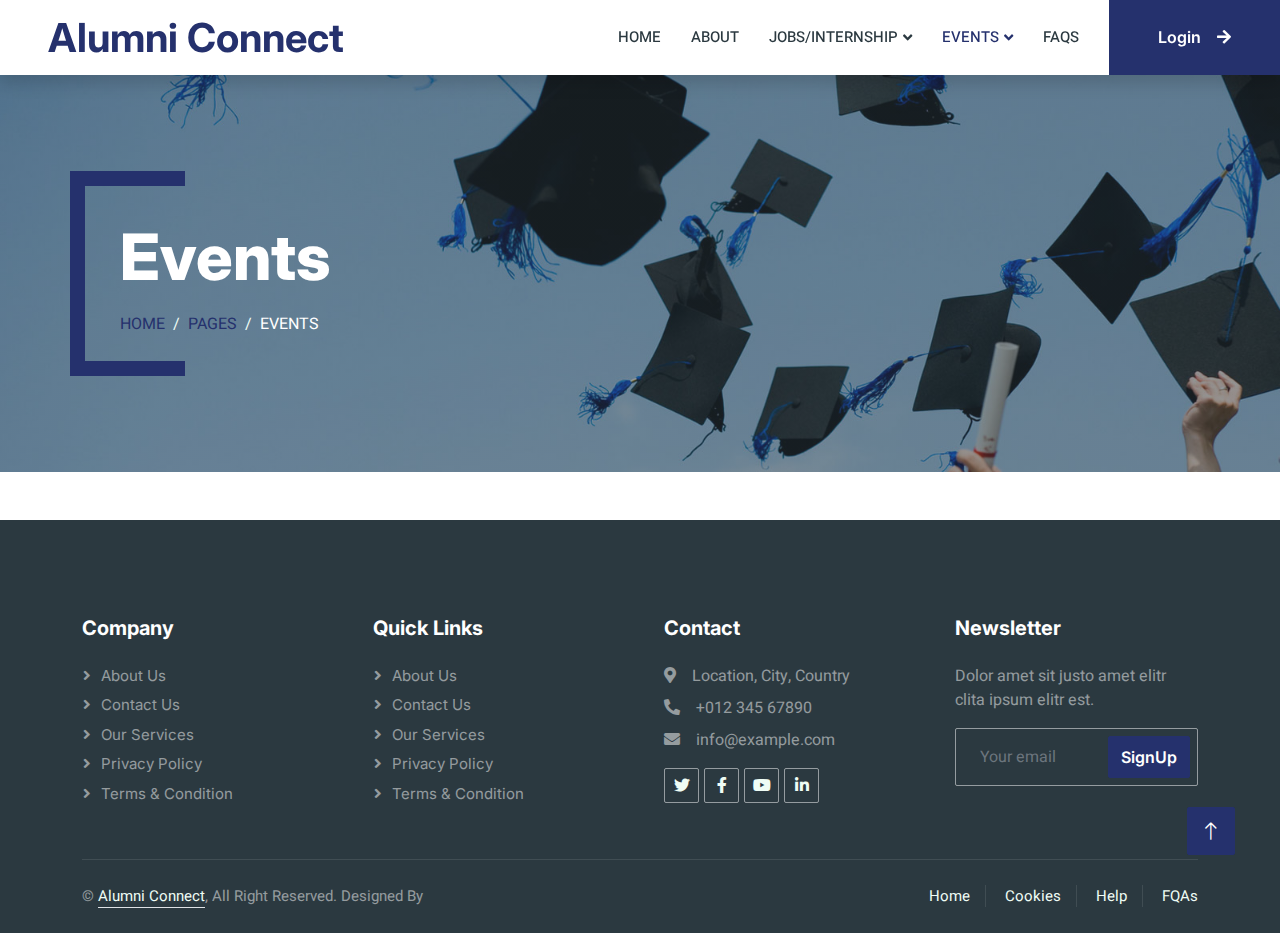
<file: category.html>
<!DOCTYPE html>
<html lang="en">

<head>
    <meta charset="utf-8">
    <title>Alumni Website</title>
    <meta content="width=device-width, initial-scale=1.0" name="viewport">
    <meta content="" name="keywords">
    <meta content="" name="description">

    <!-- Favicon -->
    <link href="img/favicon.ico" rel="icon">

    <!-- Google Web Fonts -->
    <link rel="preconnect" href="https://fonts.googleapis.com">
    <link rel="preconnect" href="https://fonts.gstatic.com" crossorigin>
    <link href="https://fonts.googleapis.com/css2?family=Heebo:wght@400;500;600&family=Inter:wght@700;800&display=swap" rel="stylesheet">
    
    <!-- Icon Font Stylesheet -->
    <link href="https://cdnjs.cloudflare.com/ajax/libs/font-awesome/5.10.0/css/all.min.css" rel="stylesheet">
    <link href="https://cdn.jsdelivr.net/npm/bootstrap-icons@1.4.1/font/bootstrap-icons.css" rel="stylesheet">

    <!-- Libraries Stylesheet -->
    <link href="lib/animate/animate.min.css" rel="stylesheet">
    <link href="lib/owlcarousel/assets/owl.carousel.min.css" rel="stylesheet">

    <!-- Customized Bootstrap Stylesheet -->
    <link href="css/bootstrap.min.css" rel="stylesheet">

    <!-- Template Stylesheet -->
    <link href="css/style.css" rel="stylesheet">
</head>

<body>
    <div class="container-xxl bg-white p-0">
        <!-- Spinner Start -->
        <div id="spinner" class="show bg-white position-fixed translate-middle w-100 vh-100 top-50 start-50 d-flex align-items-center justify-content-center">
            <div class="spinner-border text-primary" style="width: 3rem; height: 3rem;" role="status">
                <span class="sr-only">Loading...</span>
            </div>
        </div>
        <!-- Spinner End -->


        <!-- Navbar Start -->
        <nav class="navbar navbar-expand-lg bg-white navbar-light shadow sticky-top p-0">
            <a href="index.html" class="navbar-brand d-flex align-items-center text-center py-0 px-4 px-lg-5">
                <h1 class="m-0 text-primary">Alumni Connect</h1>
            </a>
            <button type="button" class="navbar-toggler me-4" data-bs-toggle="collapse" data-bs-target="#navbarCollapse">
                <span class="navbar-toggler-icon"></span>
            </button>
            <div class="collapse navbar-collapse" id="navbarCollapse">
                <div class="navbar-nav ms-auto p-4 p-lg-0">
                    <a href="index.html" class="nav-item nav-link">Home</a>
                    <a href="about.html" class="nav-item nav-link">About</a>
                    <div class="nav-item dropdown">
                        <a href="#" class="nav-link dropdown-toggle" data-bs-toggle="dropdown">Jobs/Internship</a>
                        <div class="dropdown-menu rounded-0 m-0">
                            <a href="job-list.html" class="dropdown-item">Job List</a>
                            <a href="job-detail.html" class="dropdown-item">Job Detail</a>
                        </div>
                    </div>
                    <div class="nav-item dropdown">
                        <a href="#" class="nav-link dropdown-toggle active" data-bs-toggle="dropdown">Events</a>
                        <div class="dropdown-menu rounded-0 m-0">
                            <a href="category.html" class="dropdown-item active">Webinars&Mentorship</a>
                            <a href="testimonial.html" class="dropdown-item">Testimonial</a>
                            <a href="404.html" class="dropdown-item">Discussion Forums</a>
                        </div>
                    </div>
                    <a href="contact.html" class="nav-item nav-link">FAQs</a>
                </div>
                <a href="" class="btn btn-primary rounded-0 py-4 px-lg-5 d-none d-lg-block">Login<i class="fa fa-arrow-right ms-3"></i></a>
            </div>
        </nav>
        <!-- Navbar End -->


        <!-- Header End -->
        <div class="container-xxl py-5 bg-dark page-header mb-5">
            <div class="container my-5 pt-5 pb-4">
                <h1 class="display-3 text-white mb-3 animated slideInDown">Events</h1>
                <nav aria-label="breadcrumb">
                    <ol class="breadcrumb text-uppercase">
                        <li class="breadcrumb-item"><a href="#">Home</a></li>
                        <li class="breadcrumb-item"><a href="#">Pages</a></li>
                        <li class="breadcrumb-item text-white active" aria-current="page">Events</li>
                    </ol>
                </nav>
            </div>
        </div>
        <!-- Header End -->

        <!-- <div class="owl-carousel header-carousel position-relative">
            <div class="owl-carousel-item position-relative">
                <img class="img-fluid" src="img/about.webp" alt="">
                <div class="position-absolute top-0 start-0 w-100 h-100 d-flex align-items-center" style="background: rgba(43, 57, 64, .5);">
                    <div class="container">
                        <div class="row justify-content-start">
                            <div class="col-10 col-lg-8">
                                <h1 class="display-3 text-white animated slideInDown mb-4">Alumni-Student Collaboration for Lifelong Learning</h1>
                                <p class="fs-5 fw-medium text-white mb-4 pb-2">Welcome to the Rajasthan Tech Alumni Network, a platform that bridges the gap between alumni and students, fostering lifelong connections, mentorship, and career growth</p>
                                <a href="" class="btn btn-primary py-md-3 px-md-5 me-3 animated slideInLeft">Join Us</a>
                                <a href="" class="btn btn-secondary py-md-3 px-md-5 animated slideInRight">Explore Programs</a>
                            </div>
                        </div>
                    </div>
                </div> -->
        <!-- Category Start -->
        <!-- <div class="container-xxl py-5">
            <div class="container">
                <h1 class="text-center mb-5 wow fadeInUp" data-wow-delay="0.1s">Explore By Category</h1>
                <div class="row g-4">
                    <div class="col-lg-3 col-sm-6 wow fadeInUp" data-wow-delay="0.1s">
                        <a class="cat-item rounded p-4" href="">
                            <i class="fa fa-3x fa-mail-bulk text-primary mb-4"></i>
                            <h6 class="mb-3">Marketing</h6>
                            <p class="mb-0">123 Vacancy</p>
                        </a>
                    </div>
                    <div class="col-lg-3 col-sm-6 wow fadeInUp" data-wow-delay="0.3s">
                        <a class="cat-item rounded p-4" href="">
                            <i class="fa fa-3x fa-headset text-primary mb-4"></i>
                            <h6 class="mb-3">Customer Service</h6>
                            <p class="mb-0">123 Vacancy</p>
                        </a>
                    </div>
                    <div class="col-lg-3 col-sm-6 wow fadeInUp" data-wow-delay="0.5s">
                        <a class="cat-item rounded p-4" href="">
                            <i class="fa fa-3x fa-user-tie text-primary mb-4"></i>
                            <h6 class="mb-3">Human Resource</h6>
                            <p class="mb-0">123 Vacancy</p>
                        </a>
                    </div>
                    <div class="col-lg-3 col-sm-6 wow fadeInUp" data-wow-delay="0.7s">
                        <a class="cat-item rounded p-4" href="">
                            <i class="fa fa-3x fa-tasks text-primary mb-4"></i>
                            <h6 class="mb-3">Project Management</h6>
                            <p class="mb-0">123 Vacancy</p>
                        </a>
                    </div>
                    <div class="col-lg-3 col-sm-6 wow fadeInUp" data-wow-delay="0.1s">
                        <a class="cat-item rounded p-4" href="">
                            <i class="fa fa-3x fa-chart-line text-primary mb-4"></i>
                            <h6 class="mb-3">Business Development</h6>
                            <p class="mb-0">123 Vacancy</p>
                        </a>
                    </div>
                    <div class="col-lg-3 col-sm-6 wow fadeInUp" data-wow-delay="0.3s">
                        <a class="cat-item rounded p-4" href="">
                            <i class="fa fa-3x fa-hands-helping text-primary mb-4"></i>
                            <h6 class="mb-3">Sales & Communication</h6>
                            <p class="mb-0">123 Vacancy</p>
                        </a>
                    </div>
                    <div class="col-lg-3 col-sm-6 wow fadeInUp" data-wow-delay="0.5s">
                        <a class="cat-item rounded p-4" href="">
                            <i class="fa fa-3x fa-book-reader text-primary mb-4"></i>
                            <h6 class="mb-3">Teaching & Education</h6>
                            <p class="mb-0">123 Vacancy</p>
                        </a>
                    </div>
                    <div class="col-lg-3 col-sm-6 wow fadeInUp" data-wow-delay="0.7s">
                        <a class="cat-item rounded p-4" href="">
                            <i class="fa fa-3x fa-drafting-compass text-primary mb-4"></i>
                            <h6 class="mb-3">Design & Creative</h6>
                            <p class="mb-0">123 Vacancy</p>
                        </a>
                    </div>
                </div>
            </div>
        </div> -->
        <!-- Category End -->


        <!-- Footer Start -->
        <div class="container-fluid bg-dark text-white-50 footer pt-5 mt-5 wow fadeIn" data-wow-delay="0.1s">
            <div class="container py-5">
                <div class="row g-5">
                    <div class="col-lg-3 col-md-6">
                        <h5 class="text-white mb-4">Company</h5>
                        <a class="btn btn-link text-white-50" href="">About Us</a>
                        <a class="btn btn-link text-white-50" href="">Contact Us</a>
                        <a class="btn btn-link text-white-50" href="">Our Services</a>
                        <a class="btn btn-link text-white-50" href="">Privacy Policy</a>
                        <a class="btn btn-link text-white-50" href="">Terms & Condition</a>
                    </div>
                    <div class="col-lg-3 col-md-6">
                        <h5 class="text-white mb-4">Quick Links</h5>
                        <a class="btn btn-link text-white-50" href="">About Us</a>
                        <a class="btn btn-link text-white-50" href="">Contact Us</a>
                        <a class="btn btn-link text-white-50" href="">Our Services</a>
                        <a class="btn btn-link text-white-50" href="">Privacy Policy</a>
                        <a class="btn btn-link text-white-50" href="">Terms & Condition</a>
                    </div>
                    <div class="col-lg-3 col-md-6">
                        <h5 class="text-white mb-4">Contact</h5>
                        <p class="mb-2"><i class="fa fa-map-marker-alt me-3"></i>Location, City, Country</p>
                        <p class="mb-2"><i class="fa fa-phone-alt me-3"></i>+012 345 67890</p>
                        <p class="mb-2"><i class="fa fa-envelope me-3"></i>info@example.com</p>
                        <div class="d-flex pt-2">
                            <a class="btn btn-outline-light btn-social" href=""><i class="fab fa-twitter"></i></a>
                            <a class="btn btn-outline-light btn-social" href=""><i class="fab fa-facebook-f"></i></a>
                            <a class="btn btn-outline-light btn-social" href=""><i class="fab fa-youtube"></i></a>
                            <a class="btn btn-outline-light btn-social" href=""><i class="fab fa-linkedin-in"></i></a>
                        </div>
                    </div>
                    <div class="col-lg-3 col-md-6">
                        <h5 class="text-white mb-4">Newsletter</h5>
                        <p>Dolor amet sit justo amet elitr clita ipsum elitr est.</p>
                        <div class="position-relative mx-auto" style="max-width: 400px;">
                            <input class="form-control bg-transparent w-100 py-3 ps-4 pe-5" type="text" placeholder="Your email">
                            <button type="button" class="btn btn-primary py-2 position-absolute top-0 end-0 mt-2 me-2">SignUp</button>
                        </div>
                    </div>
                </div>
            </div>
            <div class="container">
                <div class="copyright">
                    <div class="row">
                        <div class="col-md-6 text-center text-md-start mb-3 mb-md-0">
                            &copy; <a class="border-bottom" href="https://freewebsitecode.com">Alumni Connect</a>, All Right Reserved. 
							
							
							Designed By <a class="border-bottom" href="https://freewebsitecode.com"></a>
                        </div>
                        <div class="col-md-6 text-center text-md-end">
                            <div class="footer-menu">
                                <a href="">Home</a>
                                <a href="">Cookies</a>
                                <a href="">Help</a>
                                <a href="">FQAs</a>
                            </div>
                        </div>
                    </div>
                </div>
            </div>
        </div>
        <!-- Footer End -->


        <!-- Back to Top -->
        <a href="#" class="btn btn-lg btn-primary btn-lg-square back-to-top"><i class="bi bi-arrow-up"></i></a>
    </div>

    <!-- JavaScript Libraries -->
    <script src="https://code.jquery.com/jquery-3.4.1.min.js"></script>
    <script src="https://cdn.jsdelivr.net/npm/bootstrap@5.0.0/dist/js/bootstrap.bundle.min.js"></script>
    <script src="lib/wow/wow.min.js"></script>
    <script src="lib/easing/easing.min.js"></script>
    <script src="lib/waypoints/waypoints.min.js"></script>
    <script src="lib/owlcarousel/owl.carousel.min.js"></script>

    <!-- Template Javascript -->
    <script src="js/main.js"></script>
</body>

</html>
</file>
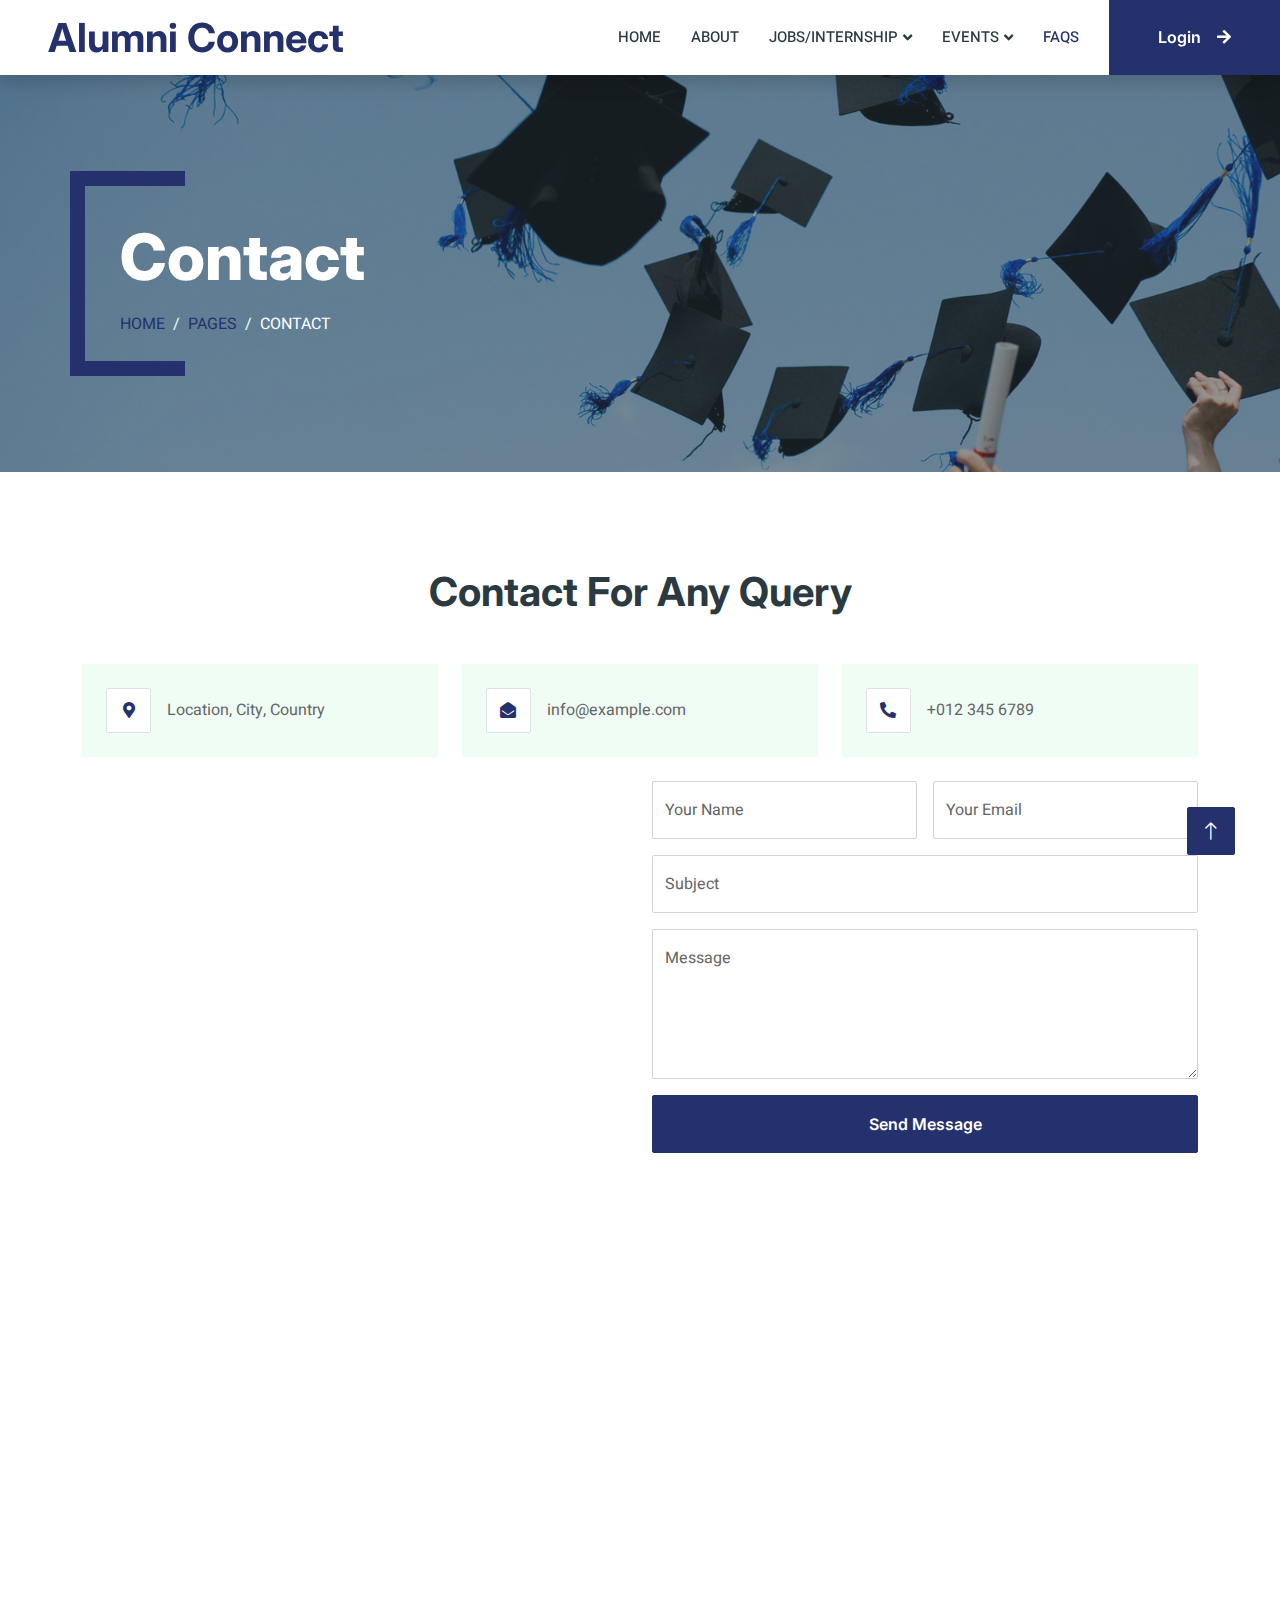
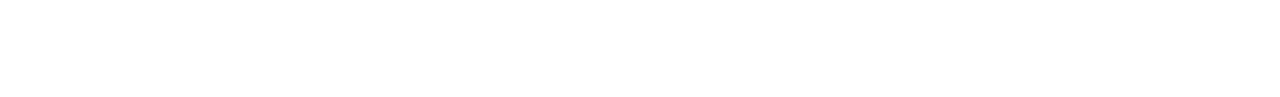
<file: contact.html>
<!DOCTYPE html>
<html lang="en">

<head>
    <meta charset="utf-8">
    <title>Alumni Website</title>
    <meta content="width=device-width, initial-scale=1.0" name="viewport">
    <meta content="" name="keywords">
    <meta content="" name="description">

    <!-- Favicon -->
    <link href="img/favicon.ico" rel="icon">

    <!-- Google Web Fonts -->
    <link rel="preconnect" href="https://fonts.googleapis.com">
    <link rel="preconnect" href="https://fonts.gstatic.com" crossorigin>
    <link href="https://fonts.googleapis.com/css2?family=Heebo:wght@400;500;600&family=Inter:wght@700;800&display=swap" rel="stylesheet">
    
    <!-- Icon Font Stylesheet -->
    <link href="https://cdnjs.cloudflare.com/ajax/libs/font-awesome/5.10.0/css/all.min.css" rel="stylesheet">
    <link href="https://cdn.jsdelivr.net/npm/bootstrap-icons@1.4.1/font/bootstrap-icons.css" rel="stylesheet">

    <!-- Libraries Stylesheet -->
    <link href="lib/animate/animate.min.css" rel="stylesheet">
    <link href="lib/owlcarousel/assets/owl.carousel.min.css" rel="stylesheet">

    <!-- Customized Bootstrap Stylesheet -->
    <link href="css/bootstrap.min.css" rel="stylesheet">

    <!-- Template Stylesheet -->
    <link href="css/style.css" rel="stylesheet">
</head>

<body>
    <div class="container-xxl bg-white p-0">
        <!-- Spinner Start -->
        <div id="spinner" class="show bg-white position-fixed translate-middle w-100 vh-100 top-50 start-50 d-flex align-items-center justify-content-center">
            <div class="spinner-border text-primary" style="width: 3rem; height: 3rem;" role="status">
                <span class="sr-only">Loading...</span>
            </div>
        </div>
        <!-- Spinner End -->


        <!-- Navbar Start -->
        <nav class="navbar navbar-expand-lg bg-white navbar-light shadow sticky-top p-0">
            <a href="index.html" class="navbar-brand d-flex align-items-center text-center py-0 px-4 px-lg-5">
                <h1 class="m-0 text-primary">Alumni Connect</h1>
            </a>
            <button type="button" class="navbar-toggler me-4" data-bs-toggle="collapse" data-bs-target="#navbarCollapse">
                <span class="navbar-toggler-icon"></span>
            </button>
            <div class="collapse navbar-collapse" id="navbarCollapse">
                <div class="navbar-nav ms-auto p-4 p-lg-0">
                    <a href="index.html" class="nav-item nav-link">Home</a>
                    <a href="about.html" class="nav-item nav-link">About</a>
                    <div class="nav-item dropdown">
                        <a href="#" class="nav-link dropdown-toggle" data-bs-toggle="dropdown">Jobs/Internship</a>
                        <div class="dropdown-menu rounded-0 m-0">
                            <a href="job-list.html" class="dropdown-item">Job List</a>
                            <a href="job-detail.html" class="dropdown-item">Job Detail</a>
                        </div>
                    </div>
                    <div class="nav-item dropdown">
                        <a href="#" class="nav-link dropdown-toggle" data-bs-toggle="dropdown">Events</a>
                        <div class="dropdown-menu rounded-0 m-0">
                            <a href="category.html" class="dropdown-item">Webinars&Mentorship</a>
                            <a href="testimonial.html" class="dropdown-item">Testimonial</a>
                            <a href="404.html" class="dropdown-item">Discussion Forums</a>
                        </div>
                    </div>
                    <a href="contact.html" class="nav-item nav-link active">FAQs</a>
                </div>
                <a href="" class="btn btn-primary rounded-0 py-4 px-lg-5 d-none d-lg-block">Login<i class="fa fa-arrow-right ms-3"></i></a>
            </div>
        </nav>
        <!-- Navbar End -->


        <!-- Header End -->
        <div class="container-xxl py-5 bg-dark page-header mb-5">
            <div class="container my-5 pt-5 pb-4">
                <h1 class="display-3 text-white mb-3 animated slideInDown">Contact</h1>
                <nav aria-label="breadcrumb">
                    <ol class="breadcrumb text-uppercase">
                        <li class="breadcrumb-item"><a href="#">Home</a></li>
                        <li class="breadcrumb-item"><a href="#">Pages</a></li>
                        <li class="breadcrumb-item text-white active" aria-current="page">Contact</li>
                    </ol>
                </nav>
            </div>
        </div>
        <!-- Header End -->


        <!-- Contact Start -->
        <div class="container-xxl py-5">
            <div class="container">
                <h1 class="text-center mb-5 wow fadeInUp" data-wow-delay="0.1s">Contact For Any Query</h1>
                <div class="row g-4">
                    <div class="col-12">
                        <div class="row gy-4">
                            <div class="col-md-4 wow fadeIn" data-wow-delay="0.1s">
                                <div class="d-flex align-items-center bg-light rounded p-4">
                                    <div class="bg-white border rounded d-flex flex-shrink-0 align-items-center justify-content-center me-3" style="width: 45px; height: 45px;">
                                        <i class="fa fa-map-marker-alt text-primary"></i>
                                    </div>
                                    <span>Location, City, Country</span>
                                </div>
                            </div>
                            <div class="col-md-4 wow fadeIn" data-wow-delay="0.3s">
                                <div class="d-flex align-items-center bg-light rounded p-4">
                                    <div class="bg-white border rounded d-flex flex-shrink-0 align-items-center justify-content-center me-3" style="width: 45px; height: 45px;">
                                        <i class="fa fa-envelope-open text-primary"></i>
                                    </div>
                                    <span>info@example.com</span>
                                </div>
                            </div>
                            <div class="col-md-4 wow fadeIn" data-wow-delay="0.5s">
                                <div class="d-flex align-items-center bg-light rounded p-4">
                                    <div class="bg-white border rounded d-flex flex-shrink-0 align-items-center justify-content-center me-3" style="width: 45px; height: 45px;">
                                        <i class="fa fa-phone-alt text-primary"></i>
                                    </div>
                                    <span>+012 345 6789</span>
                                </div>
                            </div>
                        </div>
                    </div>
                    <div class="col-md-6 wow fadeInUp" data-wow-delay="0.1s">
                        <iframe class="position-relative rounded w-100 h-100"
                            src="https://www.google.com/maps/embed?pb=!1m23!1m12!1m3!1d113871.11794283532!2d75.73162812722053!3d26.888497699218167!2m3!1f0!2f0!3f0!3m2!1i1024!2i768!4f13.1!4m8!3e6!4m0!4m5!1s0x396db75ff262c22f%3A0x5417b63ec7334276!2sJawahar%20Lal%20Nehru%20Marg%2C%20Rajasthan%20University%20Campus%2C%20Talvandi%2C%20Jaipur%2C%20Rajasthan%20302004!3m2!1d26.888521599999997!2d75.8140296!5e0!3m2!1sen!2sin!4v1725725406754!5m2!1sen!2sin"
                            frameborder="0" style="min-height: 400px; border:0;" allowfullscreen="" aria-hidden="false"
                            tabindex="0"></iframe>
                    </div>
                    <div class="col-md-6">
                        <div class="wow fadeInUp" data-wow-delay="0.5s">
                            <!-- <p class="mb-4">The contact form is currently inactive. Get a functional and working contact form with Ajax & PHP in a few minutes. Just copy and paste the files, add a little code and you're done. <a href="https://freewebsitecode.com/contact-form">Download Now</a>.</p> -->
                            <form>
                                <div class="row g-3">
                                    <div class="col-md-6">
                                        <div class="form-floating">
                                            <input type="text" class="form-control" id="name" placeholder="Your Name">
                                            <label for="name">Your Name</label>
                                        </div>
                                    </div>
                                    <div class="col-md-6">
                                        <div class="form-floating">
                                            <input type="email" class="form-control" id="email" placeholder="Your Email">
                                            <label for="email">Your Email</label>
                                        </div>
                                    </div>
                                    <div class="col-12">
                                        <div class="form-floating">
                                            <input type="text" class="form-control" id="subject" placeholder="Subject">
                                            <label for="subject">Subject</label>
                                        </div>
                                    </div>
                                    <div class="col-12">
                                        <div class="form-floating">
                                            <textarea class="form-control" placeholder="Leave a message here" id="message" style="height: 150px"></textarea>
                                            <label for="message">Message</label>
                                        </div>
                                    </div>
                                    <div class="col-12">
                                        <button class="btn btn-primary w-100 py-3" type="submit">Send Message</button>
                                    </div>
                                </div>
                            </form>
                        </div>
                    </div>
                </div>
            </div>
        </div>
        <!-- Contact End -->


        <!-- Footer Start -->
        <div class="container-fluid bg-dark text-white-50 footer pt-5 mt-5 wow fadeIn" data-wow-delay="0.1s">
            <div class="container py-5">
                <div class="row g-5">
                    <div class="col-lg-3 col-md-6">
                        <h5 class="text-white mb-4">Company</h5>
                        <a class="btn btn-link text-white-50" href="">About Us</a>
                        <a class="btn btn-link text-white-50" href="">Contact Us</a>
                        <a class="btn btn-link text-white-50" href="">Our Services</a>
                        <a class="btn btn-link text-white-50" href="">Privacy Policy</a>
                        <a class="btn btn-link text-white-50" href="">Terms & Condition</a>
                    </div>
                    <div class="col-lg-3 col-md-6">
                        <h5 class="text-white mb-4">Quick Links</h5>
                        <a class="btn btn-link text-white-50" href="">About Us</a>
                        <a class="btn btn-link text-white-50" href="">Contact Us</a>
                        <a class="btn btn-link text-white-50" href="">Our Services</a>
                        <a class="btn btn-link text-white-50" href="">Privacy Policy</a>
                        <a class="btn btn-link text-white-50" href="">Terms & Condition</a>
                    </div>
                    <div class="col-lg-3 col-md-6">
                        <h5 class="text-white mb-4">Contact</h5>
                        <p class="mb-2"><i class="fa fa-map-marker-alt me-3"></i>Location, City, Country</p>
                        <p class="mb-2"><i class="fa fa-phone-alt me-3"></i>+012 345 67890</p>
                        <p class="mb-2"><i class="fa fa-envelope me-3"></i>info@example.com</p>
                        <div class="d-flex pt-2">
                            <a class="btn btn-outline-light btn-social" href=""><i class="fab fa-twitter"></i></a>
                            <a class="btn btn-outline-light btn-social" href=""><i class="fab fa-facebook-f"></i></a>
                            <a class="btn btn-outline-light btn-social" href=""><i class="fab fa-youtube"></i></a>
                            <a class="btn btn-outline-light btn-social" href=""><i class="fab fa-linkedin-in"></i></a>
                        </div>
                    </div>
                    <div class="col-lg-3 col-md-6">
                        <h5 class="text-white mb-4">Newsletter</h5>
                        <p>Dolor amet sit justo amet elitr clita ipsum elitr est.</p>
                        <div class="position-relative mx-auto" style="max-width: 400px;">
                            <input class="form-control bg-transparent w-100 py-3 ps-4 pe-5" type="text" placeholder="Your email">
                            <button type="button" class="btn btn-primary py-2 position-absolute top-0 end-0 mt-2 me-2">SignUp</button>
                        </div>
                    </div>
                </div>
            </div>
            <div class="container">
                <div class="copyright">
                    <div class="row">
                        <div class="col-md-6 text-center text-md-start mb-3 mb-md-0">
                            &copy; <a class="border-bottom" href="https://freewebsitecode.com">Alumni Connect</a>, All Right Reserved. 
							
							
							Designed By <a class="border-bottom" href="https://freewebsitecode.com"></a>
                        </div>
                        <div class="col-md-6 text-center text-md-end">
                            <div class="footer-menu">
                                <a href="">Home</a>
                                <a href="">Cookies</a>
                                <a href="">Help</a>
                                <a href="">FQAs</a>
                            </div>
                        </div>
                    </div>
                </div>
            </div>
        </div>
        <!-- Footer End -->


        <!-- Back to Top -->
        <a href="#" class="btn btn-lg btn-primary btn-lg-square back-to-top"><i class="bi bi-arrow-up"></i></a>
    </div>

    <!-- JavaScript Libraries -->
    <script src="https://code.jquery.com/jquery-3.4.1.min.js"></script>
    <script src="https://cdn.jsdelivr.net/npm/bootstrap@5.0.0/dist/js/bootstrap.bundle.min.js"></script>
    <script src="lib/wow/wow.min.js"></script>
    <script src="lib/easing/easing.min.js"></script>
    <script src="lib/waypoints/waypoints.min.js"></script>
    <script src="lib/owlcarousel/owl.carousel.min.js"></script>

    <!-- Template Javascript -->
    <script src="js/main.js"></script>
</body>

</html>
</file>
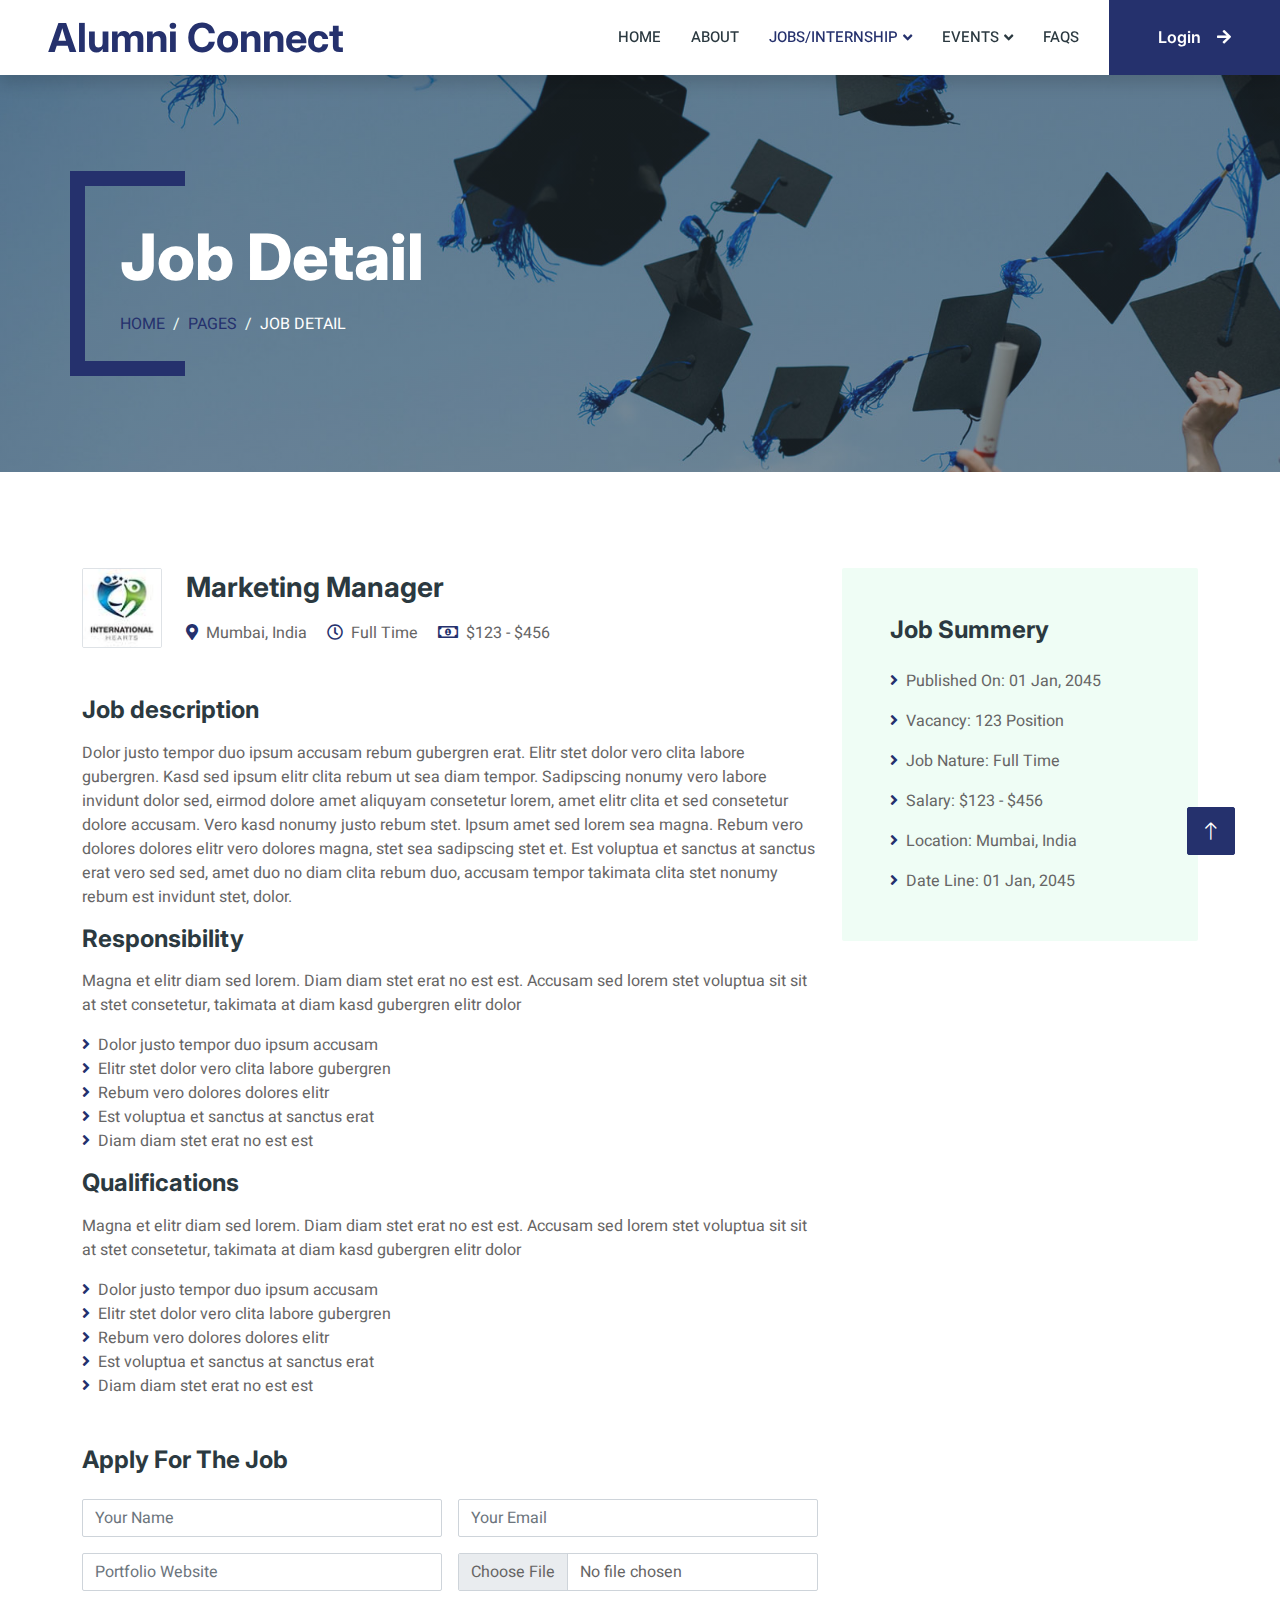
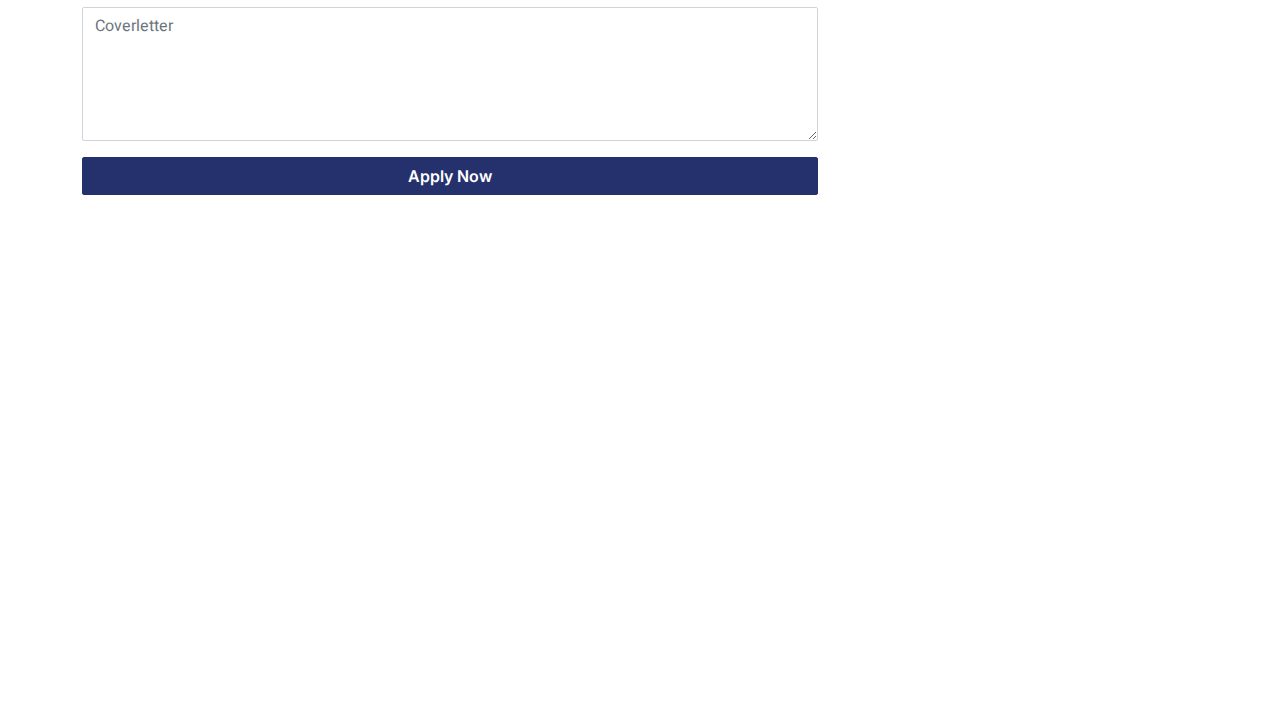
<file: job-detail.html>
<!DOCTYPE html>
<html lang="en">

<head>
    <meta charset="utf-8">
    <title>Alumni Website</title>
    <meta content="width=device-width, initial-scale=1.0" name="viewport">
    <meta content="" name="keywords">
    <meta content="" name="description">

    <!-- Favicon -->
    <link href="img/favicon.ico" rel="icon">

    <!-- Google Web Fonts -->
    <link rel="preconnect" href="https://fonts.googleapis.com">
    <link rel="preconnect" href="https://fonts.gstatic.com" crossorigin>
    <link href="https://fonts.googleapis.com/css2?family=Heebo:wght@400;500;600&family=Inter:wght@700;800&display=swap" rel="stylesheet">
    
    <!-- Icon Font Stylesheet -->
    <link href="https://cdnjs.cloudflare.com/ajax/libs/font-awesome/5.10.0/css/all.min.css" rel="stylesheet">
    <link href="https://cdn.jsdelivr.net/npm/bootstrap-icons@1.4.1/font/bootstrap-icons.css" rel="stylesheet">

    <!-- Libraries Stylesheet -->
    <link href="lib/animate/animate.min.css" rel="stylesheet">
    <link href="lib/owlcarousel/assets/owl.carousel.min.css" rel="stylesheet">

    <!-- Customized Bootstrap Stylesheet -->
    <link href="css/bootstrap.min.css" rel="stylesheet">

    <!-- Template Stylesheet -->
    <link href="css/style.css" rel="stylesheet">
</head>

<body>
    <div class="container-xxl bg-white p-0">
        <!-- Spinner Start -->
        <div id="spinner" class="show bg-white position-fixed translate-middle w-100 vh-100 top-50 start-50 d-flex align-items-center justify-content-center">
            <div class="spinner-border text-primary" style="width: 3rem; height: 3rem;" role="status">
                <span class="sr-only">Loading...</span>
            </div>
        </div>
        <!-- Spinner End -->


        <!-- Navbar Start -->
        <nav class="navbar navbar-expand-lg bg-white navbar-light shadow sticky-top p-0">
            <a href="index.html" class="navbar-brand d-flex align-items-center text-center py-0 px-4 px-lg-5">
                <h1 class="m-0 text-primary">Alumni Connect</h1>
            </a>
            <button type="button" class="navbar-toggler me-4" data-bs-toggle="collapse" data-bs-target="#navbarCollapse">
                <span class="navbar-toggler-icon"></span>
            </button>
            <div class="collapse navbar-collapse" id="navbarCollapse">
                <div class="navbar-nav ms-auto p-4 p-lg-0">
                    <a href="index.html" class="nav-item nav-link">Home</a>
                    <a href="about.html" class="nav-item nav-link">About</a>
                    <div class="nav-item dropdown">
                        <a href="#" class="nav-link dropdown-toggle active" data-bs-toggle="dropdown">Jobs/Internship</a>
                        <div class="dropdown-menu rounded-0 m-0">
                            <a href="job-list.html" class="dropdown-item">Job List</a>
                            <a href="job-detail.html" class="dropdown-item active">Job Detail</a>
                        </div>
                    </div>
                    <div class="nav-item dropdown">
                        <a href="#" class="nav-link dropdown-toggle" data-bs-toggle="dropdown">Events</a>
                        <div class="dropdown-menu rounded-0 m-0">
                            <a href="category.html" class="dropdown-item">Webinars&Mentorship</a>
                            <a href="testimonial.html" class="dropdown-item">Testimonial</a>
                            <a href="404.html" class="dropdown-item">Discussion Forums</a>
                        </div>
                    </div>
                    <a href="contact.html" class="nav-item nav-link">FAQs</a>
                </div>
                <a href="" class="btn btn-primary rounded-0 py-4 px-lg-5 d-none d-lg-block">Login<i class="fa fa-arrow-right ms-3"></i></a>
            </div>
        </nav>
        <!-- Navbar End -->


        <!-- Header End -->
        <div class="container-xxl py-5 bg-dark page-header mb-5">
            <div class="container my-5 pt-5 pb-4">
                <h1 class="display-3 text-white mb-3 animated slideInDown">Job Detail</h1>
                <nav aria-label="breadcrumb">
                    <ol class="breadcrumb text-uppercase">
                        <li class="breadcrumb-item"><a href="#">Home</a></li>
                        <li class="breadcrumb-item"><a href="#">Pages</a></li>
                        <li class="breadcrumb-item text-white active" aria-current="page">Job Detail</li>
                    </ol>
                </nav>
            </div>
        </div>
        <!-- Header End -->


        <!-- Job Detail Start -->
        <div class="container-xxl py-5 wow fadeInUp" data-wow-delay="0.1s">
            <div class="container">
                <div class="row gy-5 gx-4">
                    <div class="col-lg-8">
                        <div class="d-flex align-items-center mb-5">
                            <img class="flex-shrink-0 img-fluid border rounded" src="img/com-logo-2.jpg" alt="" style="width: 80px; height: 80px;">
                            <div class="text-start ps-4">
                                <h3 class="mb-3">Marketing Manager</h3>
                                <span class="text-truncate me-3"><i class="fa fa-map-marker-alt text-primary me-2"></i>Mumbai, India</span>
                                <span class="text-truncate me-3"><i class="far fa-clock text-primary me-2"></i>Full Time</span>
                                <span class="text-truncate me-0"><i class="far fa-money-bill-alt text-primary me-2"></i>$123 - $456</span>
                            </div>
                        </div>

                        <div class="mb-5">
                            <h4 class="mb-3">Job description</h4>
                            <p>Dolor justo tempor duo ipsum accusam rebum gubergren erat. Elitr stet dolor vero clita labore gubergren. Kasd sed ipsum elitr clita rebum ut sea diam tempor. Sadipscing nonumy vero labore invidunt dolor sed, eirmod dolore amet aliquyam consetetur lorem, amet elitr clita et sed consetetur dolore accusam. Vero kasd nonumy justo rebum stet. Ipsum amet sed lorem sea magna. Rebum vero dolores dolores elitr vero dolores magna, stet sea sadipscing stet et. Est voluptua et sanctus at sanctus erat vero sed sed, amet duo no diam clita rebum duo, accusam tempor takimata clita stet nonumy rebum est invidunt stet, dolor.</p>
                            <h4 class="mb-3">Responsibility</h4>
                            <p>Magna et elitr diam sed lorem. Diam diam stet erat no est est. Accusam sed lorem stet voluptua sit sit at stet consetetur, takimata at diam kasd gubergren elitr dolor</p>
                            <ul class="list-unstyled">
                                <li><i class="fa fa-angle-right text-primary me-2"></i>Dolor justo tempor duo ipsum accusam</li>
                                <li><i class="fa fa-angle-right text-primary me-2"></i>Elitr stet dolor vero clita labore gubergren</li>
                                <li><i class="fa fa-angle-right text-primary me-2"></i>Rebum vero dolores dolores elitr</li>
                                <li><i class="fa fa-angle-right text-primary me-2"></i>Est voluptua et sanctus at sanctus erat</li>
                                <li><i class="fa fa-angle-right text-primary me-2"></i>Diam diam stet erat no est est</li>
                            </ul>
                            <h4 class="mb-3">Qualifications</h4>
                            <p>Magna et elitr diam sed lorem. Diam diam stet erat no est est. Accusam sed lorem stet voluptua sit sit at stet consetetur, takimata at diam kasd gubergren elitr dolor</p>
                            <ul class="list-unstyled">
                                <li><i class="fa fa-angle-right text-primary me-2"></i>Dolor justo tempor duo ipsum accusam</li>
                                <li><i class="fa fa-angle-right text-primary me-2"></i>Elitr stet dolor vero clita labore gubergren</li>
                                <li><i class="fa fa-angle-right text-primary me-2"></i>Rebum vero dolores dolores elitr</li>
                                <li><i class="fa fa-angle-right text-primary me-2"></i>Est voluptua et sanctus at sanctus erat</li>
                                <li><i class="fa fa-angle-right text-primary me-2"></i>Diam diam stet erat no est est</li>
                            </ul>
                        </div>
        
                        <div class="">
                            <h4 class="mb-4">Apply For The Job</h4>
                            <form>
                                <div class="row g-3">
                                    <div class="col-12 col-sm-6">
                                        <input type="text" class="form-control" placeholder="Your Name">
                                    </div>
                                    <div class="col-12 col-sm-6">
                                        <input type="email" class="form-control" placeholder="Your Email">
                                    </div>
                                    <div class="col-12 col-sm-6">
                                        <input type="text" class="form-control" placeholder="Portfolio Website">
                                    </div>
                                    <div class="col-12 col-sm-6">
                                        <input type="file" class="form-control bg-white">
                                    </div>
                                    <div class="col-12">
                                        <textarea class="form-control" rows="5" placeholder="Coverletter"></textarea>
                                    </div>
                                    <div class="col-12">
                                        <button class="btn btn-primary w-100" type="submit">Apply Now</button>
                                    </div>
                                </div>
                            </form>
                        </div>
                    </div>
        
                    <div class="col-lg-4">
                        <div class="bg-light rounded p-5 mb-4 wow slideInUp" data-wow-delay="0.1s">
                            <h4 class="mb-4">Job Summery</h4>
                            <p><i class="fa fa-angle-right text-primary me-2"></i>Published On: 01 Jan, 2045</p>
                            <p><i class="fa fa-angle-right text-primary me-2"></i>Vacancy: 123 Position</p>
                            <p><i class="fa fa-angle-right text-primary me-2"></i>Job Nature: Full Time</p>
                            <p><i class="fa fa-angle-right text-primary me-2"></i>Salary: $123 - $456</p>
                            <p><i class="fa fa-angle-right text-primary me-2"></i>Location: Mumbai, India</p>
                            <p class="m-0"><i class="fa fa-angle-right text-primary me-2"></i>Date Line: 01 Jan, 2045</p>
                        </div>
                        <div class="bg-light rounded p-5 wow slideInUp" data-wow-delay="0.1s">
                            <h4 class="mb-4">Company Detail</h4>
                            <p class="m-0">Ipsum dolor ipsum accusam stet et et diam dolores, sed rebum sadipscing elitr vero dolores. Lorem dolore elitr justo et no gubergren sadipscing, ipsum et takimata aliquyam et rebum est ipsum lorem diam. Et lorem magna eirmod est et et sanctus et, kasd clita labore.</p>
                        </div>
                    </div>
                </div>
            </div>
        </div>
        <!-- Job Detail End -->


        <!-- Footer Start -->
        <div class="container-fluid bg-dark text-white-50 footer pt-5 mt-5 wow fadeIn" data-wow-delay="0.1s">
            <div class="container py-5">
                <div class="row g-5">
                    <div class="col-lg-3 col-md-6">
                        <h5 class="text-white mb-4">Company</h5>
                        <a class="btn btn-link text-white-50" href="">About Us</a>
                        <a class="btn btn-link text-white-50" href="">Contact Us</a>
                        <a class="btn btn-link text-white-50" href="">Our Services</a>
                        <a class="btn btn-link text-white-50" href="">Privacy Policy</a>
                        <a class="btn btn-link text-white-50" href="">Terms & Condition</a>
                    </div>
                    <div class="col-lg-3 col-md-6">
                        <h5 class="text-white mb-4">Quick Links</h5>
                        <a class="btn btn-link text-white-50" href="">About Us</a>
                        <a class="btn btn-link text-white-50" href="">Contact Us</a>
                        <a class="btn btn-link text-white-50" href="">Our Services</a>
                        <a class="btn btn-link text-white-50" href="">Privacy Policy</a>
                        <a class="btn btn-link text-white-50" href="">Terms & Condition</a>
                    </div>
                    <div class="col-lg-3 col-md-6">
                        <h5 class="text-white mb-4">Contact</h5>
                        <p class="mb-2"><i class="fa fa-map-marker-alt me-3"></i>Location, City, Country</p>
                        <p class="mb-2"><i class="fa fa-phone-alt me-3"></i>+012 345 67890</p>
                        <p class="mb-2"><i class="fa fa-envelope me-3"></i>info@example.com</p>
                        <div class="d-flex pt-2">
                            <a class="btn btn-outline-light btn-social" href=""><i class="fab fa-twitter"></i></a>
                            <a class="btn btn-outline-light btn-social" href=""><i class="fab fa-facebook-f"></i></a>
                            <a class="btn btn-outline-light btn-social" href=""><i class="fab fa-youtube"></i></a>
                            <a class="btn btn-outline-light btn-social" href=""><i class="fab fa-linkedin-in"></i></a>
                        </div>
                    </div>
                    <div class="col-lg-3 col-md-6">
                        <h5 class="text-white mb-4">Newsletter</h5>
                        <p>Dolor amet sit justo amet elitr clita ipsum elitr est.</p>
                        <div class="position-relative mx-auto" style="max-width: 400px;">
                            <input class="form-control bg-transparent w-100 py-3 ps-4 pe-5" type="text" placeholder="Your email">
                            <button type="button" class="btn btn-primary py-2 position-absolute top-0 end-0 mt-2 me-2">SignUp</button>
                        </div>
                    </div>
                </div>
            </div>
            <div class="container">
                <div class="copyright">
                    <div class="row">
                        <div class="col-md-6 text-center text-md-start mb-3 mb-md-0">
                            &copy; <a class="border-bottom" href="https://freewebsitecode.com">Alumni Connect</a>, All Right Reserved. 
							
							
							Designed By <a class="border-bottom" href="https://freewebsitecode.com"></a>
                        </div>
                        <div class="col-md-6 text-center text-md-end">
                            <div class="footer-menu">
                                <a href="">Home</a>
                                <a href="">Cookies</a>
                                <a href="">Help</a>
                                <a href="">FQAs</a>
                            </div>
                        </div>
                    </div>
                </div>
            </div>
        </div>
        <!-- Footer End -->


        <!-- Back to Top -->
        <a href="#" class="btn btn-lg btn-primary btn-lg-square back-to-top"><i class="bi bi-arrow-up"></i></a>
    </div>

    <!-- JavaScript Libraries -->
    <script src="https://code.jquery.com/jquery-3.4.1.min.js"></script>
    <script src="https://cdn.jsdelivr.net/npm/bootstrap@5.0.0/dist/js/bootstrap.bundle.min.js"></script>
    <script src="lib/wow/wow.min.js"></script>
    <script src="lib/easing/easing.min.js"></script>
    <script src="lib/waypoints/waypoints.min.js"></script>
    <script src="lib/owlcarousel/owl.carousel.min.js"></script>

    <!-- Template Javascript -->
    <script src="js/main.js"></script>
</body>

</html>
</file>
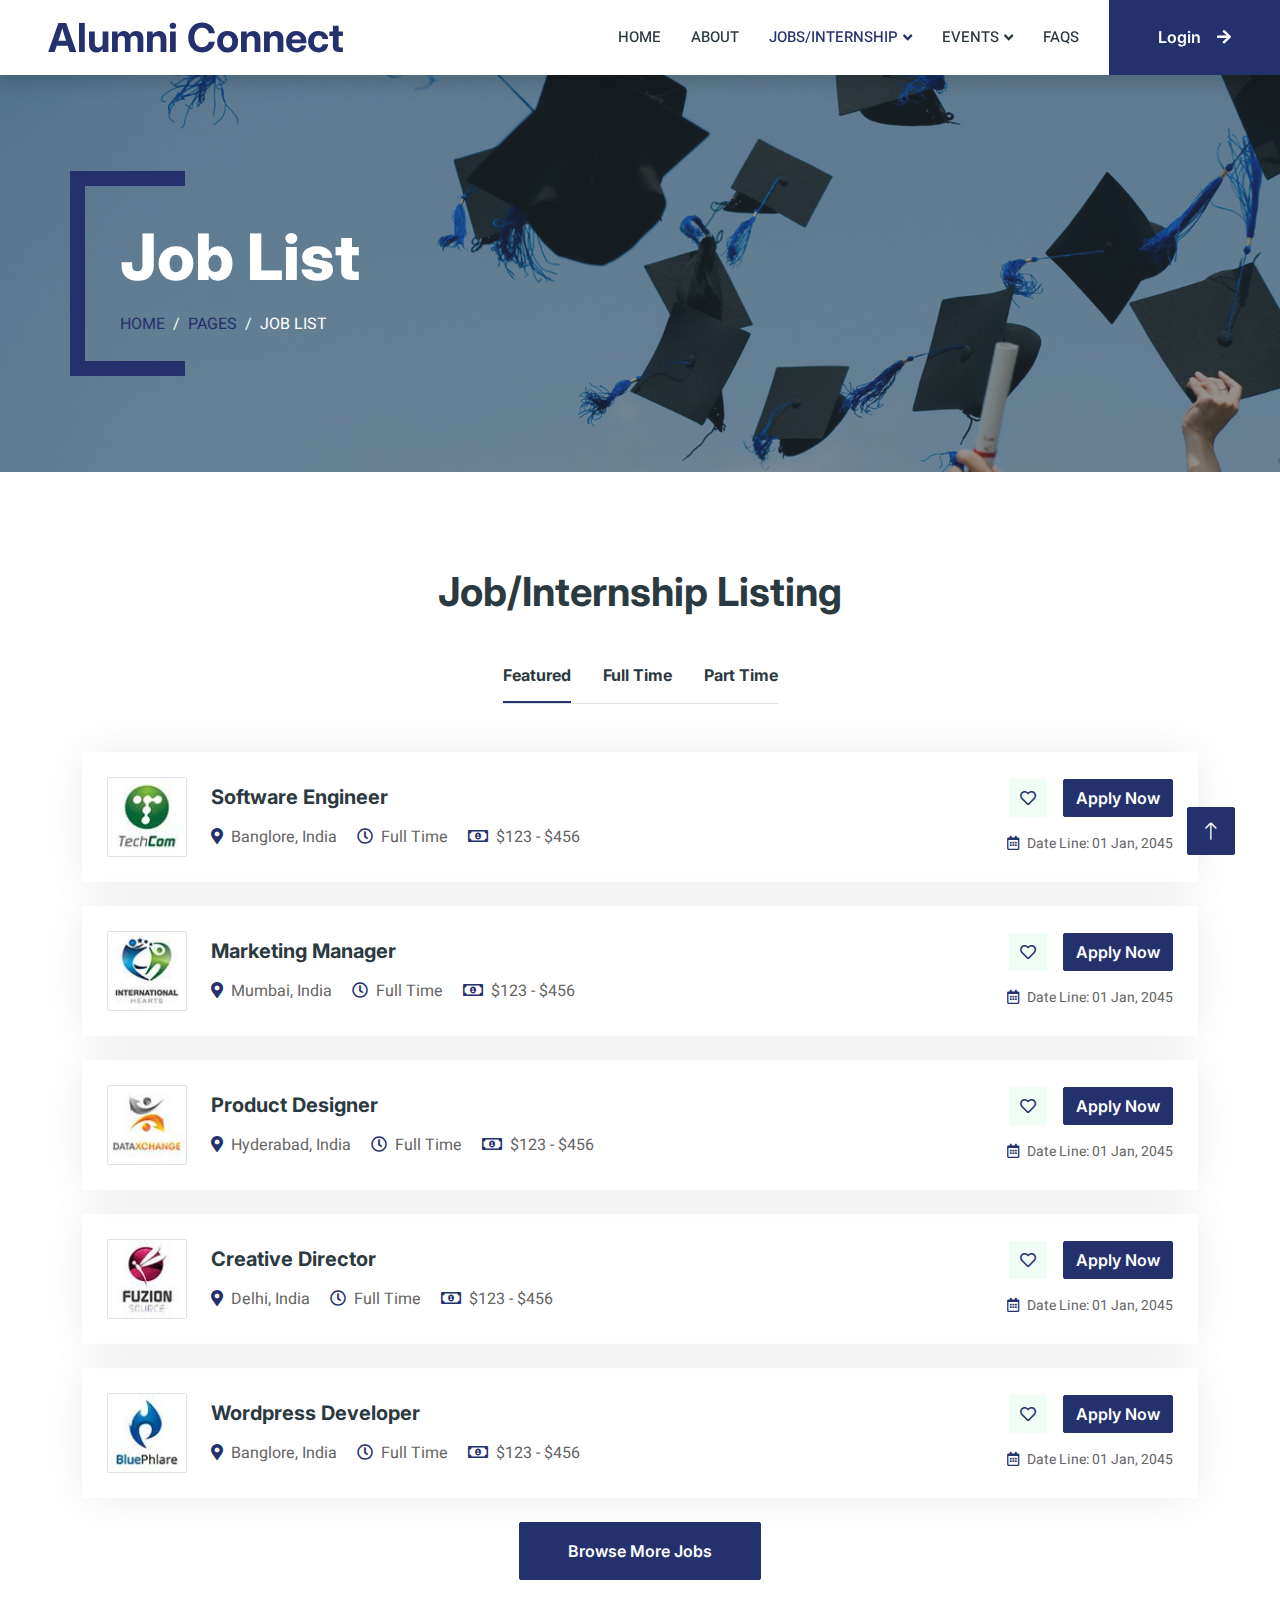
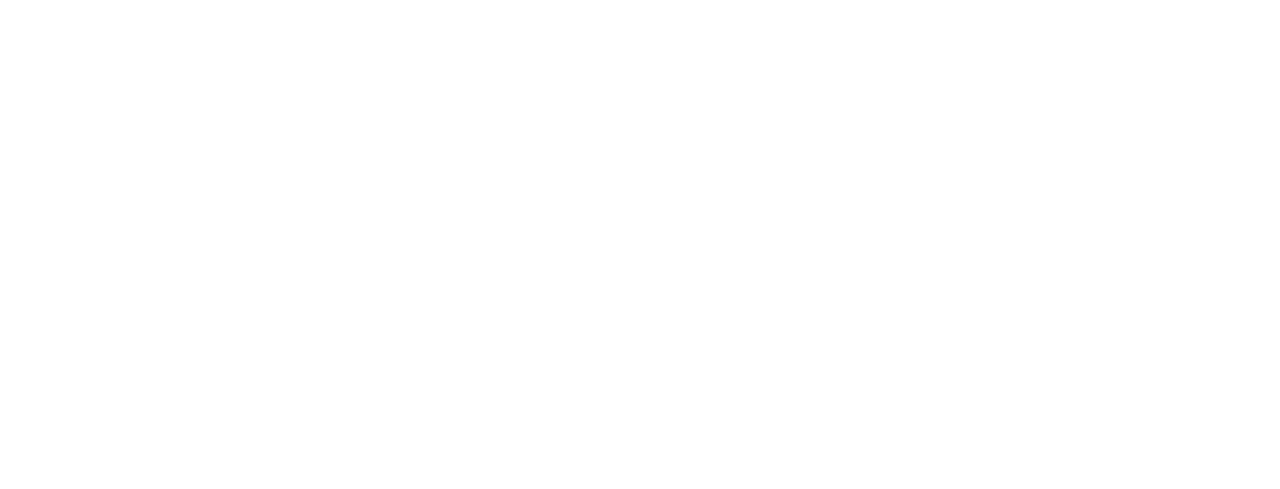
<file: job-list.html>
<!DOCTYPE html>
<html lang="en">

<head>
    <meta charset="utf-8">
    <title>Alumni Website</title>
    <meta content="width=device-width, initial-scale=1.0" name="viewport">
    <meta content="" name="keywords">
    <meta content="" name="description">

    <!-- Favicon -->
    <link href="img/favicon.ico" rel="icon">

    <!-- Google Web Fonts -->
    <link rel="preconnect" href="https://fonts.googleapis.com">
    <link rel="preconnect" href="https://fonts.gstatic.com" crossorigin>
    <link href="https://fonts.googleapis.com/css2?family=Heebo:wght@400;500;600&family=Inter:wght@700;800&display=swap" rel="stylesheet">
    
    <!-- Icon Font Stylesheet -->
    <link href="https://cdnjs.cloudflare.com/ajax/libs/font-awesome/5.10.0/css/all.min.css" rel="stylesheet">
    <link href="https://cdn.jsdelivr.net/npm/bootstrap-icons@1.4.1/font/bootstrap-icons.css" rel="stylesheet">

    <!-- Libraries Stylesheet -->
    <link href="lib/animate/animate.min.css" rel="stylesheet">
    <link href="lib/owlcarousel/assets/owl.carousel.min.css" rel="stylesheet">

    <!-- Customized Bootstrap Stylesheet -->
    <link href="css/bootstrap.min.css" rel="stylesheet">

    <!-- Template Stylesheet -->
    <link href="css/style.css" rel="stylesheet">
</head>

<body>
    <div class="container-xxl bg-white p-0">
        <!-- Spinner Start -->
        <div id="spinner" class="show bg-white position-fixed translate-middle w-100 vh-100 top-50 start-50 d-flex align-items-center justify-content-center">
            <div class="spinner-border text-primary" style="width: 3rem; height: 3rem;" role="status">
                <span class="sr-only">Loading...</span>
            </div>
        </div>
        <!-- Spinner End -->


        <!-- Navbar Start -->
        <nav class="navbar navbar-expand-lg bg-white navbar-light shadow sticky-top p-0">
            <a href="index.html" class="navbar-brand d-flex align-items-center text-center py-0 px-4 px-lg-5">
                <h1 class="m-0 text-primary">Alumni Connect</h1>
            </a>
            <button type="button" class="navbar-toggler me-4" data-bs-toggle="collapse" data-bs-target="#navbarCollapse">
                <span class="navbar-toggler-icon"></span>
            </button>
            <div class="collapse navbar-collapse" id="navbarCollapse">
                <div class="navbar-nav ms-auto p-4 p-lg-0">
                    <a href="index.html" class="nav-item nav-link">Home</a>
                    <a href="about.html" class="nav-item nav-link">About</a>
                    <div class="nav-item dropdown">
                        <a href="#" class="nav-link dropdown-toggle active" data-bs-toggle="dropdown">Jobs/Internship</a>
                        <div class="dropdown-menu rounded-0 m-0">
                            <a href="job-list.html" class="dropdown-item active">Job List</a>
                            <a href="job-detail.html" class="dropdown-item">Job Detail</a>
                        </div>
                    </div>
                    <div class="nav-item dropdown">
                        <a href="#" class="nav-link dropdown-toggle" data-bs-toggle="dropdown">Events</a>
                        <div class="dropdown-menu rounded-0 m-0">
                            <a href="category.html" class="dropdown-item">Webinars&Mentorship</a>
                            <a href="testimonial.html" class="dropdown-item">Testimonial</a>
                            <a href="404.html" class="dropdown-item">Discussion Forums</a>
                        </div>
                    </div>
                    <a href="contact.html" class="nav-item nav-link">FAQs</a>
                </div>
                <a href="" class="btn btn-primary rounded-0 py-4 px-lg-5 d-none d-lg-block">Login<i class="fa fa-arrow-right ms-3"></i></a>
            </div>
        </nav>
        <!-- Navbar End -->


        <!-- Header End -->
        <div class="container-xxl py-5 bg-dark page-header mb-5">
            <div class="container my-5 pt-5 pb-4">
                <h1 class="display-3 text-white mb-3 animated slideInDown">Job List</h1>
                <nav aria-label="breadcrumb">
                    <ol class="breadcrumb text-uppercase">
                        <li class="breadcrumb-item"><a href="#">Home</a></li>
                        <li class="breadcrumb-item"><a href="#">Pages</a></li>
                        <li class="breadcrumb-item text-white active" aria-current="page">Job List</li>
                    </ol>
                </nav>
            </div>
        </div>
        <!-- Header End -->


              <!-- Jobs Start -->
              <div class="container-xxl py-5">
                <div class="container">
                    <h1 class="text-center mb-5 wow fadeInUp" data-wow-delay="0.1s">Job/Internship Listing</h1>
                    <div class="tab-class text-center wow fadeInUp" data-wow-delay="0.3s">
                        <ul class="nav nav-pills d-inline-flex justify-content-center border-bottom mb-5">
                            <li class="nav-item">
                                <a class="d-flex align-items-center text-start mx-3 ms-0 pb-3 active" data-bs-toggle="pill" href="#tab-1">
                                    <h6 class="mt-n1 mb-0">Featured</h6>
                                </a>
                            </li>
                            <li class="nav-item">
                                <a class="d-flex align-items-center text-start mx-3 pb-3" data-bs-toggle="pill" href="#tab-2">
                                    <h6 class="mt-n1 mb-0">Full Time</h6>
                                </a>
                            </li>
                            <li class="nav-item">
                                <a class="d-flex align-items-center text-start mx-3 me-0 pb-3" data-bs-toggle="pill" href="#tab-3">
                                    <h6 class="mt-n1 mb-0">Part Time</h6>
                                </a>
                            </li>
                        </ul>
                        <div class="tab-content">
                            <div id="tab-1" class="tab-pane fade show p-0 active">
                                <div class="job-item p-4 mb-4">
                                    <div class="row g-4">
                                        <div class="col-sm-12 col-md-8 d-flex align-items-center">
                                            <img class="flex-shrink-0 img-fluid border rounded" src="img/com-logo-1.jpg" alt="" style="width: 80px; height: 80px;">
                                            <div class="text-start ps-4">
                                                <h5 class="mb-3">Software Engineer</h5>
                                                <span class="text-truncate me-3"><i class="fa fa-map-marker-alt text-primary me-2"></i>Banglore, India</span>
                                                <span class="text-truncate me-3"><i class="far fa-clock text-primary me-2"></i>Full Time</span>
                                                <span class="text-truncate me-0"><i class="far fa-money-bill-alt text-primary me-2"></i>$123 - $456</span>
                                            </div>
                                        </div>
                                        <div class="col-sm-12 col-md-4 d-flex flex-column align-items-start align-items-md-end justify-content-center">
                                            <div class="d-flex mb-3">
                                                <a class="btn btn-light btn-square me-3" href=""><i class="far fa-heart text-primary"></i></a>
                                                <a class="btn btn-primary" href="">Apply Now</a>
                                            </div>
                                            <small class="text-truncate"><i class="far fa-calendar-alt text-primary me-2"></i>Date Line: 01 Jan, 2045</small>
                                        </div>
                                    </div>
                                </div>
                                <div class="job-item p-4 mb-4">
                                    <div class="row g-4">
                                        <div class="col-sm-12 col-md-8 d-flex align-items-center">
                                            <img class="flex-shrink-0 img-fluid border rounded" src="img/com-logo-2.jpg" alt="" style="width: 80px; height: 80px;">
                                            <div class="text-start ps-4">
                                                <h5 class="mb-3">Marketing Manager</h5>
                                                <span class="text-truncate me-3"><i class="fa fa-map-marker-alt text-primary me-2"></i>Mumbai, India</span>
                                                <span class="text-truncate me-3"><i class="far fa-clock text-primary me-2"></i>Full Time</span>
                                                <span class="text-truncate me-0"><i class="far fa-money-bill-alt text-primary me-2"></i>$123 - $456</span>
                                            </div>
                                        </div>
                                        <div class="col-sm-12 col-md-4 d-flex flex-column align-items-start align-items-md-end justify-content-center">
                                            <div class="d-flex mb-3">
                                                <a class="btn btn-light btn-square me-3" href=""><i class="far fa-heart text-primary"></i></a>
                                                <a class="btn btn-primary" href="">Apply Now</a>
                                            </div>
                                            <small class="text-truncate"><i class="far fa-calendar-alt text-primary me-2"></i>Date Line: 01 Jan, 2045</small>
                                        </div>
                                    </div>
                                </div>
                                <div class="job-item p-4 mb-4">
                                    <div class="row g-4">
                                        <div class="col-sm-12 col-md-8 d-flex align-items-center">
                                            <img class="flex-shrink-0 img-fluid border rounded" src="img/com-logo-3.jpg" alt="" style="width: 80px; height: 80px;">
                                            <div class="text-start ps-4">
                                                <h5 class="mb-3">Product Designer</h5>
                                                <span class="text-truncate me-3"><i class="fa fa-map-marker-alt text-primary me-2"></i>Hyderabad, India</span>
                                                <span class="text-truncate me-3"><i class="far fa-clock text-primary me-2"></i>Full Time</span>
                                                <span class="text-truncate me-0"><i class="far fa-money-bill-alt text-primary me-2"></i>$123 - $456</span>
                                            </div>
                                        </div>
                                        <div class="col-sm-12 col-md-4 d-flex flex-column align-items-start align-items-md-end justify-content-center">
                                            <div class="d-flex mb-3">
                                                <a class="btn btn-light btn-square me-3" href=""><i class="far fa-heart text-primary"></i></a>
                                                <a class="btn btn-primary" href="">Apply Now</a>
                                            </div>
                                            <small class="text-truncate"><i class="far fa-calendar-alt text-primary me-2"></i>Date Line: 01 Jan, 2045</small>
                                        </div>
                                    </div>
                                </div>
                                <div class="job-item p-4 mb-4">
                                    <div class="row g-4">
                                        <div class="col-sm-12 col-md-8 d-flex align-items-center">
                                            <img class="flex-shrink-0 img-fluid border rounded" src="img/com-logo-4.jpg" alt="" style="width: 80px; height: 80px;">
                                            <div class="text-start ps-4">
                                                <h5 class="mb-3">Creative Director</h5>
                                                <span class="text-truncate me-3"><i class="fa fa-map-marker-alt text-primary me-2"></i>Delhi, India</span>
                                                <span class="text-truncate me-3"><i class="far fa-clock text-primary me-2"></i>Full Time</span>
                                                <span class="text-truncate me-0"><i class="far fa-money-bill-alt text-primary me-2"></i>$123 - $456</span>
                                            </div>
                                        </div>
                                        <div class="col-sm-12 col-md-4 d-flex flex-column align-items-start align-items-md-end justify-content-center">
                                            <div class="d-flex mb-3">
                                                <a class="btn btn-light btn-square me-3" href=""><i class="far fa-heart text-primary"></i></a>
                                                <a class="btn btn-primary" href="">Apply Now</a>
                                            </div>
                                            <small class="text-truncate"><i class="far fa-calendar-alt text-primary me-2"></i>Date Line: 01 Jan, 2045</small>
                                        </div>
                                    </div>
                                </div>
                                <div class="job-item p-4 mb-4">
                                    <div class="row g-4">
                                        <div class="col-sm-12 col-md-8 d-flex align-items-center">
                                            <img class="flex-shrink-0 img-fluid border rounded" src="img/com-logo-5.jpg" alt="" style="width: 80px; height: 80px;">
                                            <div class="text-start ps-4">
                                                <h5 class="mb-3">Wordpress Developer</h5>
                                                <span class="text-truncate me-3"><i class="fa fa-map-marker-alt text-primary me-2"></i>Banglore, India</span>
                                                <span class="text-truncate me-3"><i class="far fa-clock text-primary me-2"></i>Full Time</span>
                                                <span class="text-truncate me-0"><i class="far fa-money-bill-alt text-primary me-2"></i>$123 - $456</span>
                                            </div>
                                        </div>
                                        <div class="col-sm-12 col-md-4 d-flex flex-column align-items-start align-items-md-end justify-content-center">
                                            <div class="d-flex mb-3">
                                                <a class="btn btn-light btn-square me-3" href=""><i class="far fa-heart text-primary"></i></a>
                                                <a class="btn btn-primary" href="">Apply Now</a>
                                            </div>
                                            <small class="text-truncate"><i class="far fa-calendar-alt text-primary me-2"></i>Date Line: 01 Jan, 2045</small>
                                        </div>
                                    </div>
                                </div>
                                <a class="btn btn-primary py-3 px-5" href="">Browse More Jobs</a>
                            </div>
                            <div id="tab-2" class="tab-pane fade show p-0">
                                <div class="job-item p-4 mb-4">
                                    <div class="row g-4">
                                        <div class="col-sm-12 col-md-8 d-flex align-items-center">
                                            <img class="flex-shrink-0 img-fluid border rounded" src="img/com-logo-1.jpg" alt="" style="width: 80px; height: 80px;">
                                            <div class="text-start ps-4">
                                                <h5 class="mb-3">Software Engineer</h5>
                                                <span class="text-truncate me-3"><i class="fa fa-map-marker-alt text-primary me-2"></i>Banglore, India</span>
                                                <span class="text-truncate me-3"><i class="far fa-clock text-primary me-2"></i>Full Time</span>
                                                <span class="text-truncate me-0"><i class="far fa-money-bill-alt text-primary me-2"></i>$123 - $456</span>
                                            </div>
                                        </div>
                                        <div class="col-sm-12 col-md-4 d-flex flex-column align-items-start align-items-md-end justify-content-center">
                                            <div class="d-flex mb-3">
                                                <a class="btn btn-light btn-square me-3" href=""><i class="far fa-heart text-primary"></i></a>
                                                <a class="btn btn-primary" href="">Apply Now</a>
                                            </div>
                                            <small class="text-truncate"><i class="far fa-calendar-alt text-primary me-2"></i>Date Line: 01 Jan, 2045</small>
                                        </div>
                                    </div>
                                </div>
                                <div class="job-item p-4 mb-4">
                                    <div class="row g-4">
                                        <div class="col-sm-12 col-md-8 d-flex align-items-center">
                                            <img class="flex-shrink-0 img-fluid border rounded" src="img/com-logo-2.jpg" alt="" style="width: 80px; height: 80px;">
                                            <div class="text-start ps-4">
                                                <h5 class="mb-3">Marketing Manager</h5>
                                                <span class="text-truncate me-3"><i class="fa fa-map-marker-alt text-primary me-2"></i>Banglore, India</span>
                                                <span class="text-truncate me-3"><i class="far fa-clock text-primary me-2"></i>Full Time</span>
                                                <span class="text-truncate me-0"><i class="far fa-money-bill-alt text-primary me-2"></i>$123 - $456</span>
                                            </div>
                                        </div>
                                        <div class="col-sm-12 col-md-4 d-flex flex-column align-items-start align-items-md-end justify-content-center">
                                            <div class="d-flex mb-3">
                                                <a class="btn btn-light btn-square me-3" href=""><i class="far fa-heart text-primary"></i></a>
                                                <a class="btn btn-primary" href="">Apply Now</a>
                                            </div>
                                            <small class="text-truncate"><i class="far fa-calendar-alt text-primary me-2"></i>Date Line: 01 Jan, 2045</small>
                                        </div>
                                    </div>
                                </div>
                                <div class="job-item p-4 mb-4">
                                    <div class="row g-4">
                                        <div class="col-sm-12 col-md-8 d-flex align-items-center">
                                            <img class="flex-shrink-0 img-fluid border rounded" src="img/com-logo-3.jpg" alt="" style="width: 80px; height: 80px;">
                                            <div class="text-start ps-4">
                                                <h5 class="mb-3">Product Designer</h5>
                                                <span class="text-truncate me-3"><i class="fa fa-map-marker-alt text-primary me-2"></i>Banglore, India</span>
                                                <span class="text-truncate me-3"><i class="far fa-clock text-primary me-2"></i>Full Time</span>
                                                <span class="text-truncate me-0"><i class="far fa-money-bill-alt text-primary me-2"></i>$123 - $456</span>
                                            </div>
                                        </div>
                                        <div class="col-sm-12 col-md-4 d-flex flex-column align-items-start align-items-md-end justify-content-center">
                                            <div class="d-flex mb-3">
                                                <a class="btn btn-light btn-square me-3" href=""><i class="far fa-heart text-primary"></i></a>
                                                <a class="btn btn-primary" href="">Apply Now</a>
                                            </div>
                                            <small class="text-truncate"><i class="far fa-calendar-alt text-primary me-2"></i>Date Line: 01 Jan, 2045</small>
                                        </div>
                                    </div>
                                </div>
                                <div class="job-item p-4 mb-4">
                                    <div class="row g-4">
                                        <div class="col-sm-12 col-md-8 d-flex align-items-center">
                                            <img class="flex-shrink-0 img-fluid border rounded" src="img/com-logo-4.jpg" alt="" style="width: 80px; height: 80px;">
                                            <div class="text-start ps-4">
                                                <h5 class="mb-3">Creative Director</h5>
                                                <span class="text-truncate me-3"><i class="fa fa-map-marker-alt text-primary me-2"></i>Banglore, India</span>
                                                <span class="text-truncate me-3"><i class="far fa-clock text-primary me-2"></i>Full Time</span>
                                                <span class="text-truncate me-0"><i class="far fa-money-bill-alt text-primary me-2"></i>$123 - $456</span>
                                            </div>
                                        </div>
                                        <div class="col-sm-12 col-md-4 d-flex flex-column align-items-start align-items-md-end justify-content-center">
                                            <div class="d-flex mb-3">
                                                <a class="btn btn-light btn-square me-3" href=""><i class="far fa-heart text-primary"></i></a>
                                                <a class="btn btn-primary" href="">Apply Now</a>
                                            </div>
                                            <small class="text-truncate"><i class="far fa-calendar-alt text-primary me-2"></i>Date Line: 01 Jan, 2045</small>
                                        </div>
                                    </div>
                                </div>
                                <div class="job-item p-4 mb-4">
                                    <div class="row g-4">
                                        <div class="col-sm-12 col-md-8 d-flex align-items-center">
                                            <img class="flex-shrink-0 img-fluid border rounded" src="img/com-logo-5.jpg" alt="" style="width: 80px; height: 80px;">
                                            <div class="text-start ps-4">
                                                <h5 class="mb-3">Wordpress Developer</h5>
                                                <span class="text-truncate me-3"><i class="fa fa-map-marker-alt text-primary me-2"></i>Banglore, India</span>
                                                <span class="text-truncate me-3"><i class="far fa-clock text-primary me-2"></i>Full Time</span>
                                                <span class="text-truncate me-0"><i class="far fa-money-bill-alt text-primary me-2"></i>$123 - $456</span>
                                            </div>
                                        </div>
                                        <div class="col-sm-12 col-md-4 d-flex flex-column align-items-start align-items-md-end justify-content-center">
                                            <div class="d-flex mb-3">
                                                <a class="btn btn-light btn-square me-3" href=""><i class="far fa-heart text-primary"></i></a>
                                                <a class="btn btn-primary" href="">Apply Now</a>
                                            </div>
                                            <small class="text-truncate"><i class="far fa-calendar-alt text-primary me-2"></i>Date Line: 01 Jan, 2045</small>
                                        </div>
                                    </div>
                                </div>
                                <a class="btn btn-primary py-3 px-5" href="">Browse More Jobs</a>
                            </div>
                            <div id="tab-3" class="tab-pane fade show p-0">
                                <div class="job-item p-4 mb-4">
                                    <div class="row g-4">
                                        <div class="col-sm-12 col-md-8 d-flex align-items-center">
                                            <img class="flex-shrink-0 img-fluid border rounded" src="img/com-logo-1.jpg" alt="" style="width: 80px; height: 80px;">
                                            <div class="text-start ps-4">
                                                <h5 class="mb-3">Software Engineer</h5>
                                                <span class="text-truncate me-3"><i class="fa fa-map-marker-alt text-primary me-2"></i>Mumbai, India</span>
                                                <span class="text-truncate me-3"><i class="far fa-clock text-primary me-2"></i>Full Time</span>
                                                <span class="text-truncate me-0"><i class="far fa-money-bill-alt text-primary me-2"></i>$123 - $456</span>
                                            </div>
                                        </div>
                                        <div class="col-sm-12 col-md-4 d-flex flex-column align-items-start align-items-md-end justify-content-center">
                                            <div class="d-flex mb-3">
                                                <a class="btn btn-light btn-square me-3" href=""><i class="far fa-heart text-primary"></i></a>
                                                <a class="btn btn-primary" href="">Apply Now</a>
                                            </div>
                                            <small class="text-truncate"><i class="far fa-calendar-alt text-primary me-2"></i>Date Line: 01 Jan, 2045</small>
                                        </div>
                                    </div>
                                </div>
                                <div class="job-item p-4 mb-4">
                                    <div class="row g-4">
                                        <div class="col-sm-12 col-md-8 d-flex align-items-center">
                                            <img class="flex-shrink-0 img-fluid border rounded" src="img/com-logo-2.jpg" alt="" style="width: 80px; height: 80px;">
                                            <div class="text-start ps-4">
                                                <h5 class="mb-3">Marketing Manager</h5>
                                                <span class="text-truncate me-3"><i class="fa fa-map-marker-alt text-primary me-2"></i>Mumbai, India</span>
                                                <span class="text-truncate me-3"><i class="far fa-clock text-primary me-2"></i>Full Time</span>
                                                <span class="text-truncate me-0"><i class="far fa-money-bill-alt text-primary me-2"></i>$123 - $456</span>
                                            </div>
                                        </div>
                                        <div class="col-sm-12 col-md-4 d-flex flex-column align-items-start align-items-md-end justify-content-center">
                                            <div class="d-flex mb-3">
                                                <a class="btn btn-light btn-square me-3" href=""><i class="far fa-heart text-primary"></i></a>
                                                <a class="btn btn-primary" href="">Apply Now</a>
                                            </div>
                                            <small class="text-truncate"><i class="far fa-calendar-alt text-primary me-2"></i>Date Line: 01 Jan, 2045</small>
                                        </div>
                                    </div>
                                </div>
                                <div class="job-item p-4 mb-4">
                                    <div class="row g-4">
                                        <div class="col-sm-12 col-md-8 d-flex align-items-center">
                                            <img class="flex-shrink-0 img-fluid border rounded" src="img/com-logo-3.jpg" alt="" style="width: 80px; height: 80px;">
                                            <div class="text-start ps-4">
                                                <h5 class="mb-3">Product Designer</h5>
                                                <span class="text-truncate me-3"><i class="fa fa-map-marker-alt text-primary me-2"></i>Mumbai, India</span>
                                                <span class="text-truncate me-3"><i class="far fa-clock text-primary me-2"></i>Full Time</span>
                                                <span class="text-truncate me-0"><i class="far fa-money-bill-alt text-primary me-2"></i>$123 - $456</span>
                                            </div>
                                        </div>
                                        <div class="col-sm-12 col-md-4 d-flex flex-column align-items-start align-items-md-end justify-content-center">
                                            <div class="d-flex mb-3">
                                                <a class="btn btn-light btn-square me-3" href=""><i class="far fa-heart text-primary"></i></a>
                                                <a class="btn btn-primary" href="">Apply Now</a>
                                            </div>
                                            <small class="text-truncate"><i class="far fa-calendar-alt text-primary me-2"></i>Date Line: 01 Jan, 2045</small>
                                        </div>
                                    </div>
                                </div>
                                <div class="job-item p-4 mb-4">
                                    <div class="row g-4">
                                        <div class="col-sm-12 col-md-8 d-flex align-items-center">
                                            <img class="flex-shrink-0 img-fluid border rounded" src="img/com-logo-4.jpg" alt="" style="width: 80px; height: 80px;">
                                            <div class="text-start ps-4">
                                                <h5 class="mb-3">Creative Director</h5>
                                                <span class="text-truncate me-3"><i class="fa fa-map-marker-alt text-primary me-2"></i>Mumbai, India</span>
                                                <span class="text-truncate me-3"><i class="far fa-clock text-primary me-2"></i>Full Time</span>
                                                <span class="text-truncate me-0"><i class="far fa-money-bill-alt text-primary me-2"></i>$123 - $456</span>
                                            </div>
                                        </div>
                                        <div class="col-sm-12 col-md-4 d-flex flex-column align-items-start align-items-md-end justify-content-center">
                                            <div class="d-flex mb-3">
                                                <a class="btn btn-light btn-square me-3" href=""><i class="far fa-heart text-primary"></i></a>
                                                <a class="btn btn-primary" href="">Apply Now</a>
                                            </div>
                                            <small class="text-truncate"><i class="far fa-calendar-alt text-primary me-2"></i>Date Line: 01 Jan, 2045</small>
                                        </div>
                                    </div>
                                </div>
                                <div class="job-item p-4 mb-4">
                                    <div class="row g-4">
                                        <div class="col-sm-12 col-md-8 d-flex align-items-center">
                                            <img class="flex-shrink-0 img-fluid border rounded" src="img/com-logo-5.jpg" alt="" style="width: 80px; height: 80px;">
                                            <div class="text-start ps-4">
                                                <h5 class="mb-3">Wordpress Developer</h5>
                                                <span class="text-truncate me-3"><i class="fa fa-map-marker-alt text-primary me-2"></i>Delhi, India</span>
                                                <span class="text-truncate me-3"><i class="far fa-clock text-primary me-2"></i>Full Time</span>
                                                <span class="text-truncate me-0"><i class="far fa-money-bill-alt text-primary me-2"></i>$123 - $456</span>
                                            </div>
                                        </div>
                                        <div class="col-sm-12 col-md-4 d-flex flex-column align-items-start align-items-md-end justify-content-center">
                                            <div class="d-flex mb-3">
                                                <a class="btn btn-light btn-square me-3" href=""><i class="far fa-heart text-primary"></i></a>
                                                <a class="btn btn-primary" href="">Apply Now</a>
                                            </div>
                                            <small class="text-truncate"><i class="far fa-calendar-alt text-primary me-2"></i>Date Line: 01 Jan, 2045</small>
                                        </div>
                                    </div>
                                </div>
                                <a class="btn btn-primary py-3 px-5" href="">Browse More Jobs</a>
                            </div>
                        </div>
                    </div>
                </div>
            </div>
            <!-- Jobs End -->


        <!-- Footer Start -->
        <div class="container-fluid bg-dark text-white-50 footer pt-5 mt-5 wow fadeIn" data-wow-delay="0.1s">
            <div class="container py-5">
                <div class="row g-5">
                    <div class="col-lg-3 col-md-6">
                        <h5 class="text-white mb-4">Company</h5>
                        <a class="btn btn-link text-white-50" href="">About Us</a>
                        <a class="btn btn-link text-white-50" href="">Contact Us</a>
                        <a class="btn btn-link text-white-50" href="">Our Services</a>
                        <a class="btn btn-link text-white-50" href="">Privacy Policy</a>
                        <a class="btn btn-link text-white-50" href="">Terms & Condition</a>
                    </div>
                    <div class="col-lg-3 col-md-6">
                        <h5 class="text-white mb-4">Quick Links</h5>
                        <a class="btn btn-link text-white-50" href="">About Us</a>
                        <a class="btn btn-link text-white-50" href="">Contact Us</a>
                        <a class="btn btn-link text-white-50" href="">Our Services</a>
                        <a class="btn btn-link text-white-50" href="">Privacy Policy</a>
                        <a class="btn btn-link text-white-50" href="">Terms & Condition</a>
                    </div>
                    <div class="col-lg-3 col-md-6">
                        <h5 class="text-white mb-4">Contact</h5>
                        <p class="mb-2"><i class="fa fa-map-marker-alt me-3"></i>Location, City, Country</p>
                        <p class="mb-2"><i class="fa fa-phone-alt me-3"></i>+012 345 67890</p>
                        <p class="mb-2"><i class="fa fa-envelope me-3"></i>info@example.com</p>
                        <div class="d-flex pt-2">
                            <a class="btn btn-outline-light btn-social" href=""><i class="fab fa-twitter"></i></a>
                            <a class="btn btn-outline-light btn-social" href=""><i class="fab fa-facebook-f"></i></a>
                            <a class="btn btn-outline-light btn-social" href=""><i class="fab fa-youtube"></i></a>
                            <a class="btn btn-outline-light btn-social" href=""><i class="fab fa-linkedin-in"></i></a>
                        </div>
                    </div>
                    <div class="col-lg-3 col-md-6">
                        <h5 class="text-white mb-4">Newsletter</h5>
                        <p>Dolor amet sit justo amet elitr clita ipsum elitr est.</p>
                        <div class="position-relative mx-auto" style="max-width: 400px;">
                            <input class="form-control bg-transparent w-100 py-3 ps-4 pe-5" type="text" placeholder="Your email">
                            <button type="button" class="btn btn-primary py-2 position-absolute top-0 end-0 mt-2 me-2">SignUp</button>
                        </div>
                    </div>
                </div>
            </div>
            <div class="container">
                <div class="copyright">
                    <div class="row">
                        <div class="col-md-6 text-center text-md-start mb-3 mb-md-0">
                            &copy; <a class="border-bottom" href="https://freewebsitecode.com">Alumni Connect</a>, All Right Reserved. 
							
							
							Designed By <a class="border-bottom" href="https://freewebsitecode.com"></a>
                        </div>
                        <div class="col-md-6 text-center text-md-end">
                            <div class="footer-menu">
                                <a href="">Home</a>
                                <a href="">Cookies</a>
                                <a href="">Help</a>
                                <a href="">FQAs</a>
                            </div>
                        </div>
                    </div>
                </div>
            </div>
        </div>
        <!-- Footer End -->


        <!-- Back to Top -->
        <a href="#" class="btn btn-lg btn-primary btn-lg-square back-to-top"><i class="bi bi-arrow-up"></i></a>
    </div>

    <!-- JavaScript Libraries -->
    <script src="https://code.jquery.com/jquery-3.4.1.min.js"></script>
    <script src="https://cdn.jsdelivr.net/npm/bootstrap@5.0.0/dist/js/bootstrap.bundle.min.js"></script>
    <script src="lib/wow/wow.min.js"></script>
    <script src="lib/easing/easing.min.js"></script>
    <script src="lib/waypoints/waypoints.min.js"></script>
    <script src="lib/owlcarousel/owl.carousel.min.js"></script>

    <!-- Template Javascript -->
    <script src="js/main.js"></script>
</body>

</html>
</file>
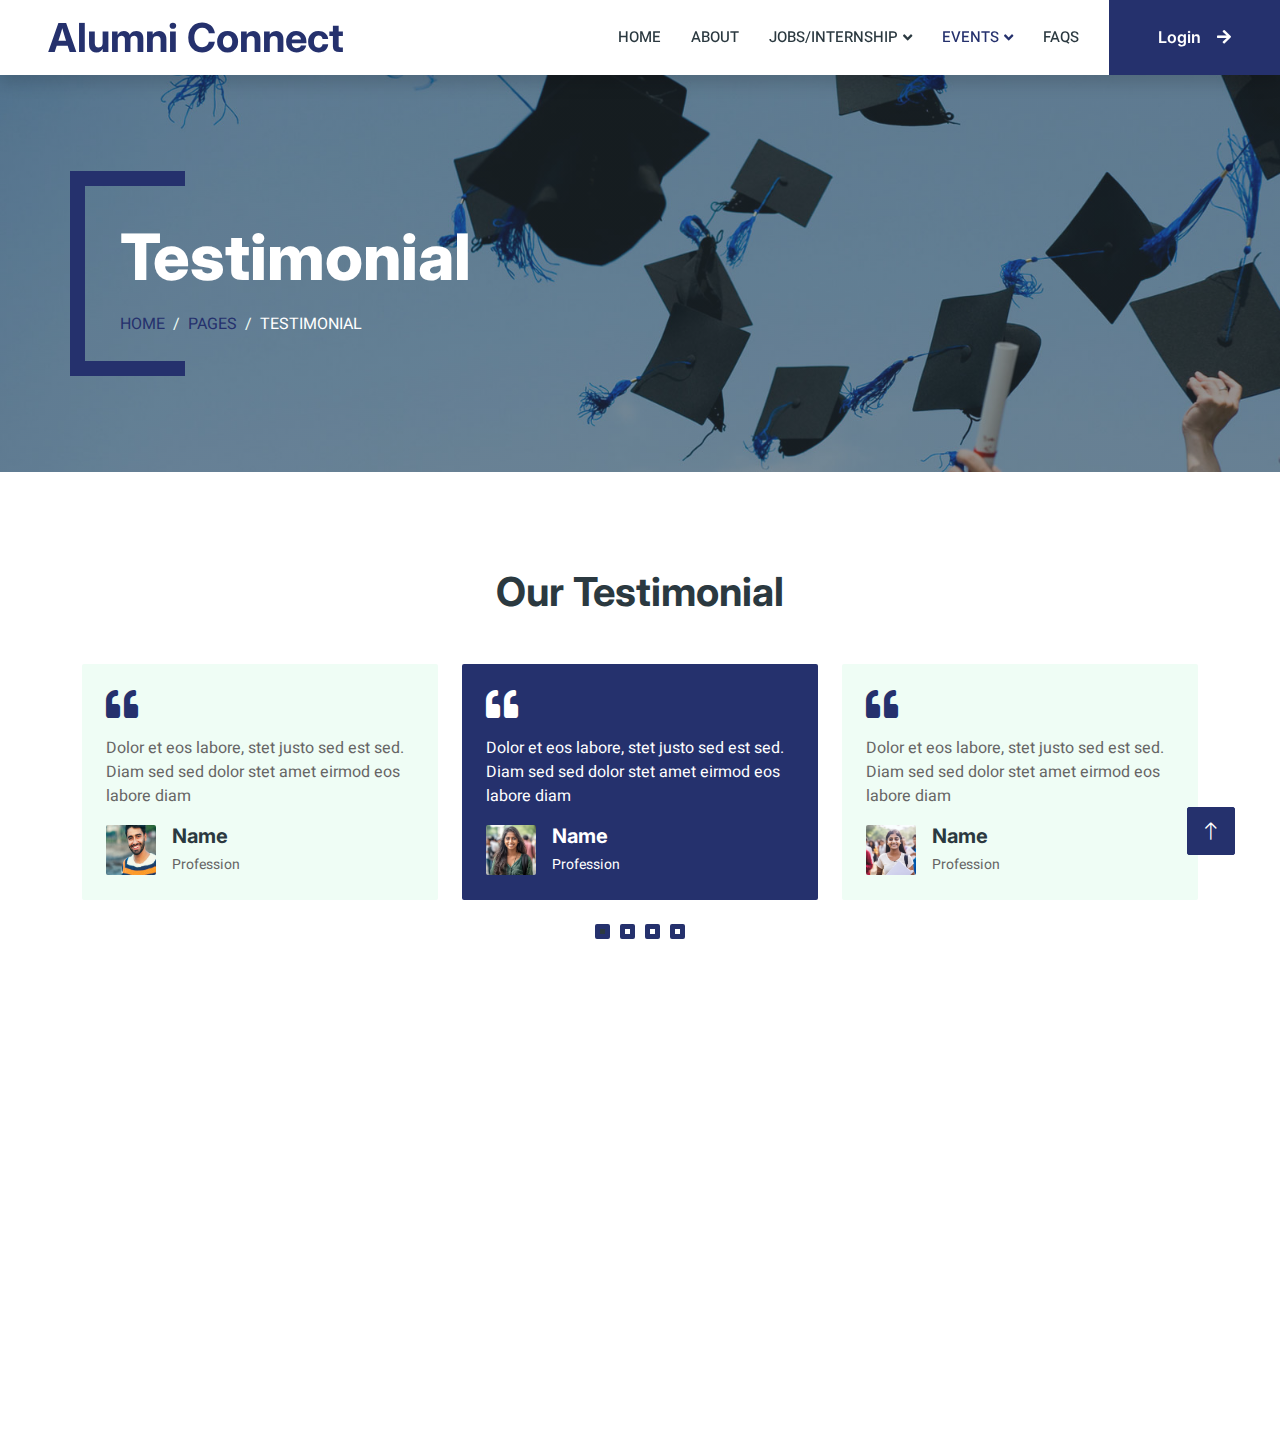
<file: testimonial.html>
<!DOCTYPE html>
<html lang="en">

<head>
    <meta charset="utf-8">
    <title>Alumni Website</title>
    <meta content="width=device-width, initial-scale=1.0" name="viewport">
    <meta content="" name="keywords">
    <meta content="" name="description">

    <!-- Favicon -->
    <link href="img/favicon.ico" rel="icon">

    <!-- Google Web Fonts -->
    <link rel="preconnect" href="https://fonts.googleapis.com">
    <link rel="preconnect" href="https://fonts.gstatic.com" crossorigin>
    <link href="https://fonts.googleapis.com/css2?family=Heebo:wght@400;500;600&family=Inter:wght@700;800&display=swap" rel="stylesheet">
    
    <!-- Icon Font Stylesheet -->
    <link href="https://cdnjs.cloudflare.com/ajax/libs/font-awesome/5.10.0/css/all.min.css" rel="stylesheet">
    <link href="https://cdn.jsdelivr.net/npm/bootstrap-icons@1.4.1/font/bootstrap-icons.css" rel="stylesheet">

    <!-- Libraries Stylesheet -->
    <link href="lib/animate/animate.min.css" rel="stylesheet">
    <link href="lib/owlcarousel/assets/owl.carousel.min.css" rel="stylesheet">

    <!-- Customized Bootstrap Stylesheet -->
    <link href="css/bootstrap.min.css" rel="stylesheet">

    <!-- Template Stylesheet -->
    <link href="css/style.css" rel="stylesheet">
</head>

<body>
    <div class="container-xxl bg-white p-0">
        <!-- Spinner Start -->
        <div id="spinner" class="show bg-white position-fixed translate-middle w-100 vh-100 top-50 start-50 d-flex align-items-center justify-content-center">
            <div class="spinner-border text-primary" style="width: 3rem; height: 3rem;" role="status">
                <span class="sr-only">Loading...</span>
            </div>
        </div>
        <!-- Spinner End -->


        <!-- Navbar Start -->
        <nav class="navbar navbar-expand-lg bg-white navbar-light shadow sticky-top p-0">
            <a href="index.html" class="navbar-brand d-flex align-items-center text-center py-0 px-4 px-lg-5">
                <h1 class="m-0 text-primary">Alumni Connect</h1>
            </a>
            <button type="button" class="navbar-toggler me-4" data-bs-toggle="collapse" data-bs-target="#navbarCollapse">
                <span class="navbar-toggler-icon"></span>
            </button>
            <div class="collapse navbar-collapse" id="navbarCollapse">
                <div class="navbar-nav ms-auto p-4 p-lg-0">
                    <a href="index.html" class="nav-item nav-link">Home</a>
                    <a href="about.html" class="nav-item nav-link">About</a>
                    <div class="nav-item dropdown">
                        <a href="#" class="nav-link dropdown-toggle" data-bs-toggle="dropdown">Jobs/Internship</a>
                        <div class="dropdown-menu rounded-0 m-0">
                            <a href="job-list.html" class="dropdown-item">Job List</a>
                            <a href="job-detail.html" class="dropdown-item">Job Detail</a>
                        </div>
                    </div>
                    <div class="nav-item dropdown">
                        <a href="#" class="nav-link dropdown-toggle active" data-bs-toggle="dropdown">Events</a>
                        <div class="dropdown-menu rounded-0 m-0">
                            <a href="category.html" class="dropdown-item">Webinars&Mentorship</a>
                            <a href="testimonial.html" class="dropdown-item active">Testimonial</a>
                            <a href="404.html" class="dropdown-item">Discussion Forums</a>
                        </div>
                    </div>
                    <a href="contact.html" class="nav-item nav-link">FAQs</a>
                </div>
                <a href="" class="btn btn-primary rounded-0 py-4 px-lg-5 d-none d-lg-block">Login<i class="fa fa-arrow-right ms-3"></i></a>
            </div>
        </nav>
        <!-- Navbar End -->


        <!-- Header End -->
        <div class="container-xxl py-5 bg-dark page-header mb-5">
            <div class="container my-5 pt-5 pb-4">
                <h1 class="display-3 text-white mb-3 animated slideInDown">Testimonial</h1>
                <nav aria-label="breadcrumb">
                    <ol class="breadcrumb text-uppercase">
                        <li class="breadcrumb-item"><a href="#">Home</a></li>
                        <li class="breadcrumb-item"><a href="#">Pages</a></li>
                        <li class="breadcrumb-item text-white active" aria-current="page">Testimonial</li>
                    </ol>
                </nav>
            </div>
        </div>
        <!-- Header End -->


       <!-- Testimonial Start -->
       <div class="container-xxl py-5 wow fadeInUp" data-wow-delay="0.1s">
        <div class="container">
            <h1 class="text-center mb-5">Our Testimonial</h1>
            <div class="owl-carousel testimonial-carousel">
                <div class="testimonial-item bg-light rounded p-4">
                    <i class="fa fa-quote-left fa-2x text-primary mb-3"></i>
                    <p>Dolor et eos labore, stet justo sed est sed. Diam sed sed dolor stet amet eirmod eos labore diam</p>
                    <div class="d-flex align-items-center">
                        <img class="img-fluid flex-shrink-0 rounded" src="img/test1.avif" style="width: 50px; height: 50px;">
                        <div class="ps-3">
                            <h5 class="mb-1"> Name</h5>
                            <small>Profession</small>
                        </div>
                    </div>
                </div>
                <div class="testimonial-item bg-light rounded p-4">
                    <i class="fa fa-quote-left fa-2x text-primary mb-3"></i>
                    <p>Dolor et eos labore, stet justo sed est sed. Diam sed sed dolor stet amet eirmod eos labore diam</p>
                    <div class="d-flex align-items-center">
                        <img class="img-fluid flex-shrink-0 rounded" src="img/test2.avif" style="width: 50px; height: 50px;">
                        <div class="ps-3">
                            <h5 class="mb-1"> Name</h5>
                            <small>Profession</small>
                        </div>
                    </div>
                </div>
                <div class="testimonial-item bg-light rounded p-4">
                    <i class="fa fa-quote-left fa-2x text-primary mb-3"></i>
                    <p>Dolor et eos labore, stet justo sed est sed. Diam sed sed dolor stet amet eirmod eos labore diam</p>
                    <div class="d-flex align-items-center">
                        <img class="img-fluid flex-shrink-0 rounded" src="img/test3.webp" style="width: 50px; height: 50px;">
                        <div class="ps-3">
                            <h5 class="mb-1"> Name</h5>
                            <small>Profession</small>
                        </div>
                    </div>
                </div>
                <div class="testimonial-item bg-light rounded p-4">
                    <i class="fa fa-quote-left fa-2x text-primary mb-3"></i>
                    <p>Dolor et eos labore, stet justo sed est sed. Diam sed sed dolor stet amet eirmod eos labore diam</p>
                    <div class="d-flex align-items-center">
                        <img class="img-fluid flex-shrink-0 rounded" src="img/test4.jpg" style="width: 50px; height: 50px;">
                        <div class="ps-3">
                            <h5 class="mb-1"> Name</h5>
                            <small>Profession</small>
                        </div>
                    </div>
                </div>
            </div>
        </div>
    </div>
    <!-- Testimonial End -->


        <!-- Footer Start -->
        <div class="container-fluid bg-dark text-white-50 footer pt-5 mt-5 wow fadeIn" data-wow-delay="0.1s">
            <div class="container py-5">
                <div class="row g-5">
                    <div class="col-lg-3 col-md-6">
                        <h5 class="text-white mb-4">Company</h5>
                        <a class="btn btn-link text-white-50" href="">About Us</a>
                        <a class="btn btn-link text-white-50" href="">Contact Us</a>
                        <a class="btn btn-link text-white-50" href="">Our Services</a>
                        <a class="btn btn-link text-white-50" href="">Privacy Policy</a>
                        <a class="btn btn-link text-white-50" href="">Terms & Condition</a>
                    </div>
                    <div class="col-lg-3 col-md-6">
                        <h5 class="text-white mb-4">Quick Links</h5>
                        <a class="btn btn-link text-white-50" href="">About Us</a>
                        <a class="btn btn-link text-white-50" href="">Contact Us</a>
                        <a class="btn btn-link text-white-50" href="">Our Services</a>
                        <a class="btn btn-link text-white-50" href="">Privacy Policy</a>
                        <a class="btn btn-link text-white-50" href="">Terms & Condition</a>
                    </div>
                    <div class="col-lg-3 col-md-6">
                        <h5 class="text-white mb-4">Contact</h5>
                        <p class="mb-2"><i class="fa fa-map-marker-alt me-3"></i>Location, City, Country</p>
                        <p class="mb-2"><i class="fa fa-phone-alt me-3"></i>+012 345 67890</p>
                        <p class="mb-2"><i class="fa fa-envelope me-3"></i>info@example.com</p>
                        <div class="d-flex pt-2">
                            <a class="btn btn-outline-light btn-social" href=""><i class="fab fa-twitter"></i></a>
                            <a class="btn btn-outline-light btn-social" href=""><i class="fab fa-facebook-f"></i></a>
                            <a class="btn btn-outline-light btn-social" href=""><i class="fab fa-youtube"></i></a>
                            <a class="btn btn-outline-light btn-social" href=""><i class="fab fa-linkedin-in"></i></a>
                        </div>
                    </div>
                    <div class="col-lg-3 col-md-6">
                        <h5 class="text-white mb-4">Newsletter</h5>
                        <p>Dolor amet sit justo amet elitr clita ipsum elitr est.</p>
                        <div class="position-relative mx-auto" style="max-width: 400px;">
                            <input class="form-control bg-transparent w-100 py-3 ps-4 pe-5" type="text" placeholder="Your email">
                            <button type="button" class="btn btn-primary py-2 position-absolute top-0 end-0 mt-2 me-2">SignUp</button>
                        </div>
                    </div>
                </div>
            </div>
            <div class="container">
                <div class="copyright">
                    <div class="row">
                        <div class="col-md-6 text-center text-md-start mb-3 mb-md-0">
                            &copy; <a class="border-bottom" href="https://freewebsitecode.com">Alumni Connect</a>, All Right Reserved. 
							
							
							Designed By <a class="border-bottom" href="https://freewebsitecode.com"></a>
                        </div>
                        <div class="col-md-6 text-center text-md-end">
                            <div class="footer-menu">
                                <a href="">Home</a>
                                <a href="">Cookies</a>
                                <a href="">Help</a>
                                <a href="">FQAs</a>
                            </div>
                        </div>
                    </div>
                </div>
            </div>
        </div>
        <!-- Footer End -->


        <!-- Back to Top -->
        <a href="#" class="btn btn-lg btn-primary btn-lg-square back-to-top"><i class="bi bi-arrow-up"></i></a>
    </div>

    <!-- JavaScript Libraries -->
    <script src="https://code.jquery.com/jquery-3.4.1.min.js"></script>
    <script src="https://cdn.jsdelivr.net/npm/bootstrap@5.0.0/dist/js/bootstrap.bundle.min.js"></script>
    <script src="lib/wow/wow.min.js"></script>
    <script src="lib/easing/easing.min.js"></script>
    <script src="lib/waypoints/waypoints.min.js"></script>
    <script src="lib/owlcarousel/owl.carousel.min.js"></script>

    <!-- Template Javascript -->
    <script src="js/main.js"></script>
</body>

</html>
</file>
<file: css/style.css>
/********** Template CSS **********/
/* :root {
    --primary: #00B074;
    --secondary: #2B9BFF;
    --light: #EFFDF5;
    --dark: #2B3940;
} */

:root {
    --primary: #25316D;
    --secondary: #2B9BFF;
    --light: #EFFDF5;
    --dark: #2B3940;
}

.back-to-top {
    position: fixed;
    display: none;
    right: 45px;
    bottom: 45px;
    z-index: 99;
}


/*** Spinner ***/
#spinner {
    opacity: 0;
    visibility: hidden;
    transition: opacity .5s ease-out, visibility 0s linear .5s;
    z-index: 99999;
}

#spinner.show {
    transition: opacity .5s ease-out, visibility 0s linear 0s;
    visibility: visible;
    opacity: 1;
}


/*** Button ***/
.btn {
    font-family: 'Inter', sans-serif;
    font-weight: 600;
    transition: .5s;
}

.btn.btn-primary,
.btn.btn-secondary {
    color: #FFFFFF;
}

.btn-square {
    width: 38px;
    height: 38px;
}

.btn-sm-square {
    width: 32px;
    height: 32px;
}

.btn-lg-square {
    width: 48px;
    height: 48px;
}

.btn-square,
.btn-sm-square,
.btn-lg-square {
    padding: 0;
    display: flex;
    align-items: center;
    justify-content: center;
    font-weight: normal;
    border-radius: 2px;
}


/*** Navbar ***/
.navbar .dropdown-toggle::after {
    border: none;
    content: "\f107";
    font-family: "Font Awesome 5 Free";
    font-weight: 900;
    vertical-align: middle;
    margin-left: 5px;
    transition: .5s;
}

.navbar .dropdown-toggle[aria-expanded=true]::after {
    transform: rotate(-180deg);
}

.navbar-dark .navbar-nav .nav-link,
.navbar-light .navbar-nav .nav-link {
    margin-right: 30px;
    padding: 25px 0;
    color: #FFFFFF;
    font-size: 15px;
    text-transform: uppercase;
    outline: none;
}

.navbar-dark .navbar-nav .nav-link:hover,
.navbar-dark .navbar-nav .nav-link.active,
.navbar-light .navbar-nav .nav-link:hover,
.navbar-light .navbar-nav .nav-link.active {
    color: var(--primary);
}

@media (max-width: 991.98px) {
    .navbar-dark .navbar-nav .nav-link,
    .navbar-light .navbar-nav .nav-link  {
        margin-right: 0;
        padding: 10px 0;
    }

    .navbar-light .navbar-nav {
        border-top: 1px solid #EEEEEE;
    }
}

.navbar-light .navbar-brand,
.navbar-light a.btn {
    height: 75px;
}

.navbar-light .navbar-nav .nav-link {
    color: var(--dark);
    font-weight: 500;
}

.navbar-light.sticky-top {
    top: -100px;
    transition: .5s;
}

@media (min-width: 992px) {
    .navbar .nav-item .dropdown-menu {
        display: block;
        top: 100%;
        margin-top: 0;
        transform: rotateX(-75deg);
        transform-origin: 0% 0%;
        opacity: 0;
        visibility: hidden;
        transition: .5s;
        
    }

    .navbar .nav-item:hover .dropdown-menu {
        transform: rotateX(0deg);
        visibility: visible;
        transition: .5s;
        opacity: 1;
    }
}


/*** Header ***/
.header-carousel .container,
.page-header .container {
    position: relative;
    padding: 45px 0 45px 35px;
    border-left: 15px solid var(--primary);
}

.header-carousel .container::before,
.header-carousel .container::after,
.page-header .container::before,
.page-header .container::after {
    position: absolute;
    content: "";
    top: 0;
    left: 0;
    width: 100px;
    height: 15px;
    background: var(--primary);
}

.header-carousel .container::after,
.page-header .container::after {
    top: 100%;
    margin-top: -15px;
}

@media (max-width: 768px) {
    .header-carousel .owl-carousel-item {
        position: relative;
        min-height: 500px;
    }
    
    .header-carousel .owl-carousel-item img {
        position: absolute;
        width: 100%;
        height: 100%;
        object-fit: cover;
    }

    .header-carousel .owl-carousel-item p {
        font-size: 14px !important;
        font-weight: 400 !important;
    }

    .header-carousel .owl-carousel-item h1 {
        font-size: 30px;
        font-weight: 600;
    }
}

.header-carousel .owl-nav {
    position: absolute;
    top: 50%;
    right: 8%;
    transform: translateY(-50%);
    display: flex;
    flex-direction: column;
}

.header-carousel .owl-nav .owl-prev,
.header-carousel .owl-nav .owl-next {
    margin: 7px 0;
    width: 45px;
    height: 45px;
    display: flex;
    align-items: center;
    justify-content: center;
    color: #FFFFFF;
    background: transparent;
    border: 1px solid #FFFFFF;
    border-radius: 2px;
    font-size: 22px;
    transition: .5s;
}

.header-carousel .owl-nav .owl-prev:hover,
.header-carousel .owl-nav .owl-next:hover {
    background: var(--primary);
    border-color: var(--primary);
}

.page-header {
    background: linear-gradient(rgba(43, 57, 64, .5), rgba(43, 57, 64, .5)), url(../img/homeimg1.jpg) center center no-repeat;
    background-size: cover;
}

.breadcrumb-item + .breadcrumb-item::before {
    color: var(--light);
}


/*** About ***/
/* .about-bg {
    background-image: -webkit-repeating-radial-gradient(center center, rgba(0, 0, 0, 0.2), rgba(0, 0, 0, 0.2) 1px, transparent 1px, transparent 100%);
    background-image: -moz-repeating-radial-gradient(center center, rgba(0, 0, 0, 0.2), rgba(0, 0, 0, 0.2) 1px, transparent 1px, transparent 100%);
    background-image: -ms-repeating-radial-gradient(center center, rgba(0, 0, 0, 0.2), rgba(0, 0, 0, 0.2) 1px, transparent 1px, transparent 100%);
    background-image: -o-repeating-radial-gradient(center center, rgba(0, 0, 0, 0.2), rgba(0, 0, 0, 0.2) 1px, transparent 1px, transparent 100%);
    background-image: repeating-radial-gradient(center center, rgba(0, 0, 0, 0.2), rgba(0, 0, 0, 0.2) 1px, transparent 1px, transparent 100%);
    background-size: 5px 5px;
} */


/*** Category ***/
.cat-item {
    display: block;
    box-shadow: 0 0 45px rgba(0, 0, 0, .08);
    border: 1px solid transparent;
    transition: .5s;
}

.cat-item:hover {
    border-color: rgba(0, 0, 0, .08);
    box-shadow: none;
}


/*** Job Listing ***/
.nav-pills .nav-item .active {
    border-bottom: 2px solid var(--primary);
}

.job-item {
    border: 1px solid transparent;
    border-radius: 2px;
    box-shadow: 0 0 45px rgba(0, 0, 0, .08);
    transition: .5s;
}

.job-item:hover {
    border-color: rgba(0, 0, 0, .08);
    box-shadow: none;
}


/*** Testimonial ***/
.testimonial-carousel .owl-item .testimonial-item,
.testimonial-carousel .owl-item.center .testimonial-item * {
    transition: .5s;
}

.testimonial-carousel .owl-item.center .testimonial-item {
    background: var(--primary) !important;
}

.testimonial-carousel .owl-item.center .testimonial-item * {
    color: #FFFFFF !important;
}

.testimonial-carousel .owl-dots {
    margin-top: 24px;
    display: flex;
    align-items: flex-end;
    justify-content: center;
}

.testimonial-carousel .owl-dot {
    position: relative;
    display: inline-block;
    margin: 0 5px;
    width: 15px;
    height: 15px;
    border: 5px solid var(--primary);
    border-radius: 2px;
    transition: .5s;
}

.testimonial-carousel .owl-dot.active {
    background: var(--dark);
    border-color: var(--primary);
}


/*** Footer ***/
.footer .btn.btn-social {
    margin-right: 5px;
    width: 35px;
    height: 35px;
    display: flex;
    align-items: center;
    justify-content: center;
    color: var(--light);
    border: 1px solid rgba(255,255,255,0.5);
    border-radius: 2px;
    transition: .3s;
}

.footer .btn.btn-social:hover {
    color: var(--primary);
    border-color: var(--light);
}

.footer .btn.btn-link {
    display: block;
    margin-bottom: 5px;
    padding: 0;
    text-align: left;
    font-size: 15px;
    font-weight: normal;
    text-transform: capitalize;
    transition: .3s;
}

.footer .btn.btn-link::before {
    position: relative;
    content: "\f105";
    font-family: "Font Awesome 5 Free";
    font-weight: 900;
    margin-right: 10px;
}

.footer .btn.btn-link:hover {
    letter-spacing: 1px;
    box-shadow: none;
}

.footer .form-control {
    border-color: rgba(255,255,255,0.5);
}

.footer .copyright {
    padding: 25px 0;
    font-size: 15px;
    border-top: 1px solid rgba(256, 256, 256, .1);
}

.footer .copyright a {
    color: var(--light);
}

.footer .footer-menu a {
    margin-right: 15px;
    padding-right: 15px;
    border-right: 1px solid rgba(255, 255, 255, .1);
}

.footer .footer-menu a:last-child {
    margin-right: 0;
    padding-right: 0;
    border-right: none;
}
</file>
